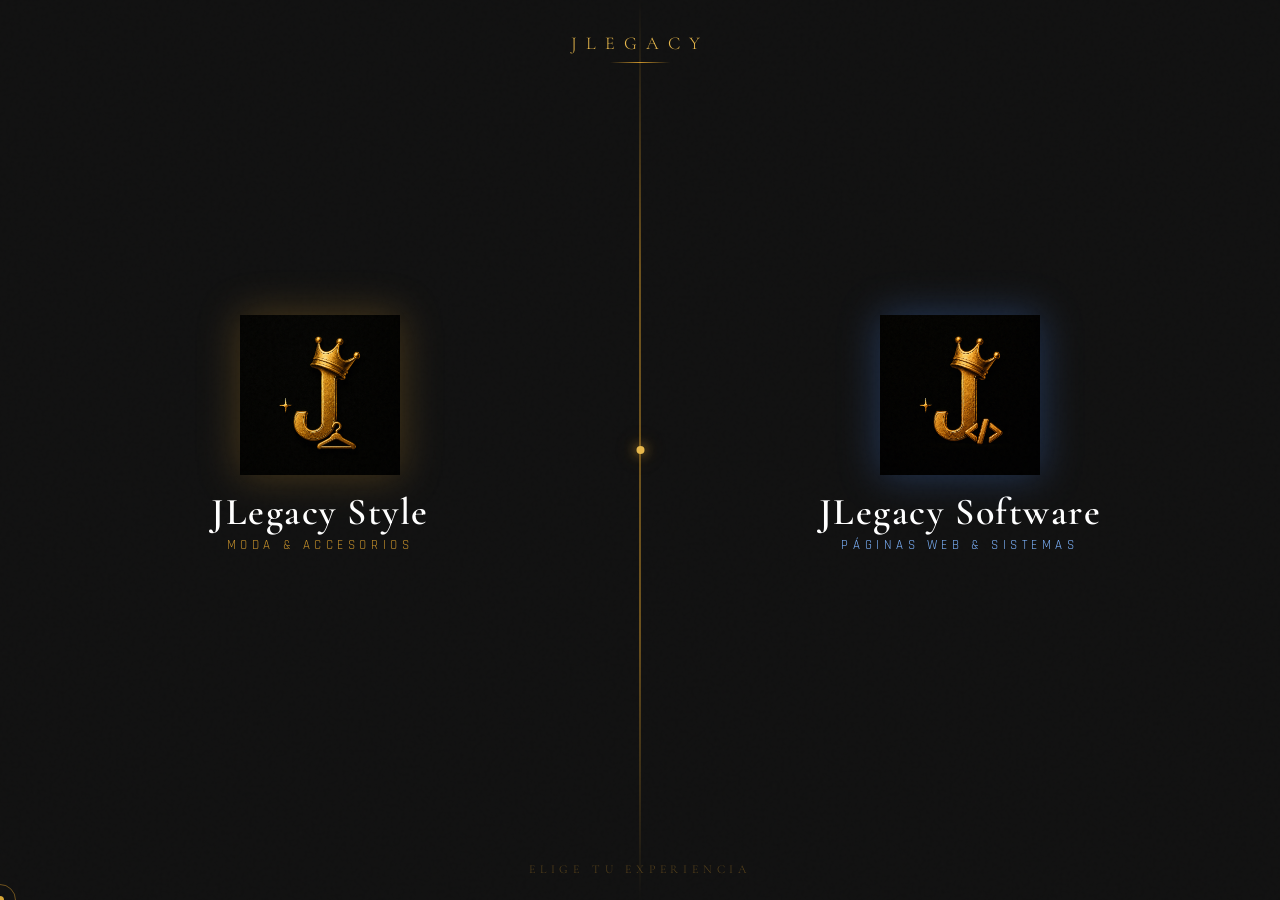
<file: index.html>
<!DOCTYPE html>
<html lang="es">
<head>
  <meta charset="UTF-8">
  <meta name="viewport" content="width=device-width, initial-scale=1.0">
  <title>JLegacy</title>
  <link rel="stylesheet" href="css/index.css">
</head>
<body>
  <div class="scene">
    <div class="corner corner-tl"></div>
    <div class="corner corner-tr"></div>
    <div class="corner corner-bl"></div>
    <div class="corner corner-br"></div>
    <div class="sparkle sp1"></div>
    <div class="sparkle sp2"></div>
    <div class="sparkle sp3"></div>
    <div class="sparkle sp4"></div>
    <div class="sparkle sp5"></div>
    <div class="brand-header">
      <div class="brand-name">JLegacy</div>
      <div class="brand-line"></div>
    </div>
    <div class="selector">
      <a class="store-btn style-btn" href="style.html">
        <div class="glow-layer"></div>
        <div class="btn-content">
          <div class="logo-wrap">
            <div class="logo-ring"></div>
            <img src="assets/logo-style.png" alt="JLegacy Style">
          </div>
          <div class="store-name">
            <div class="store-title">JLegacy Style</div>
            <div class="store-subtitle">Moda &amp; Accesorios</div>
          </div>
          <div class="enter-cta">Entrar</div>
        </div>
      </a>
      <div class="divider"></div>

      <a class="store-btn software-btn" href="dev.html">
        <div class="glow-layer"></div>
        <div class="btn-content">
          <div class="logo-wrap">
            <div class="logo-ring"></div>
            <img src="assets/logo-software.png" alt="JLegacy Software">
          </div>
          <div class="store-name">
            <div class="store-title">JLegacy Software</div>
            <div class="store-subtitle">Páginas Web &amp; Sistemas</div>
          </div>
          <div class="enter-cta">Entrar</div>
        </div>
      </a>

    </div>
    <div class="tagline">Elige tu experiencia</div>
  </div>
  <script src="js/index.js"></script>
</body>
</html>
</file>
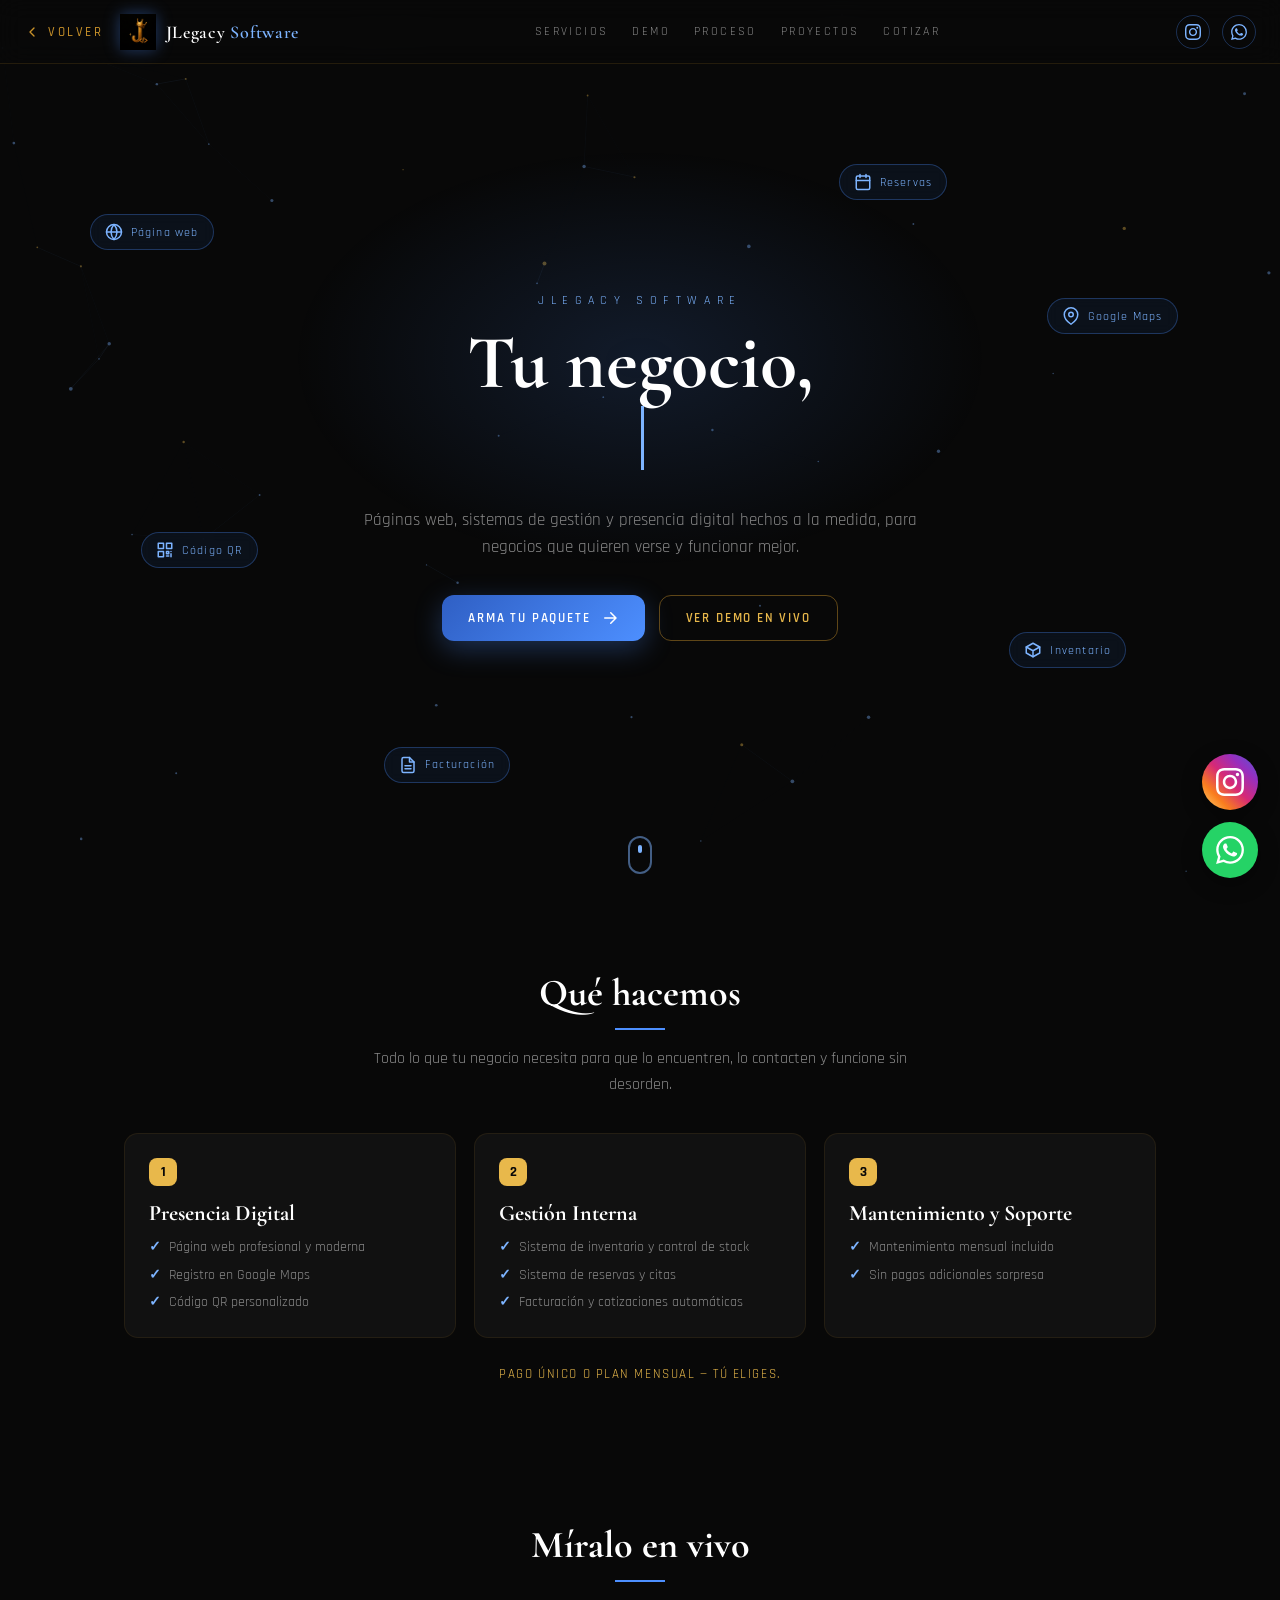
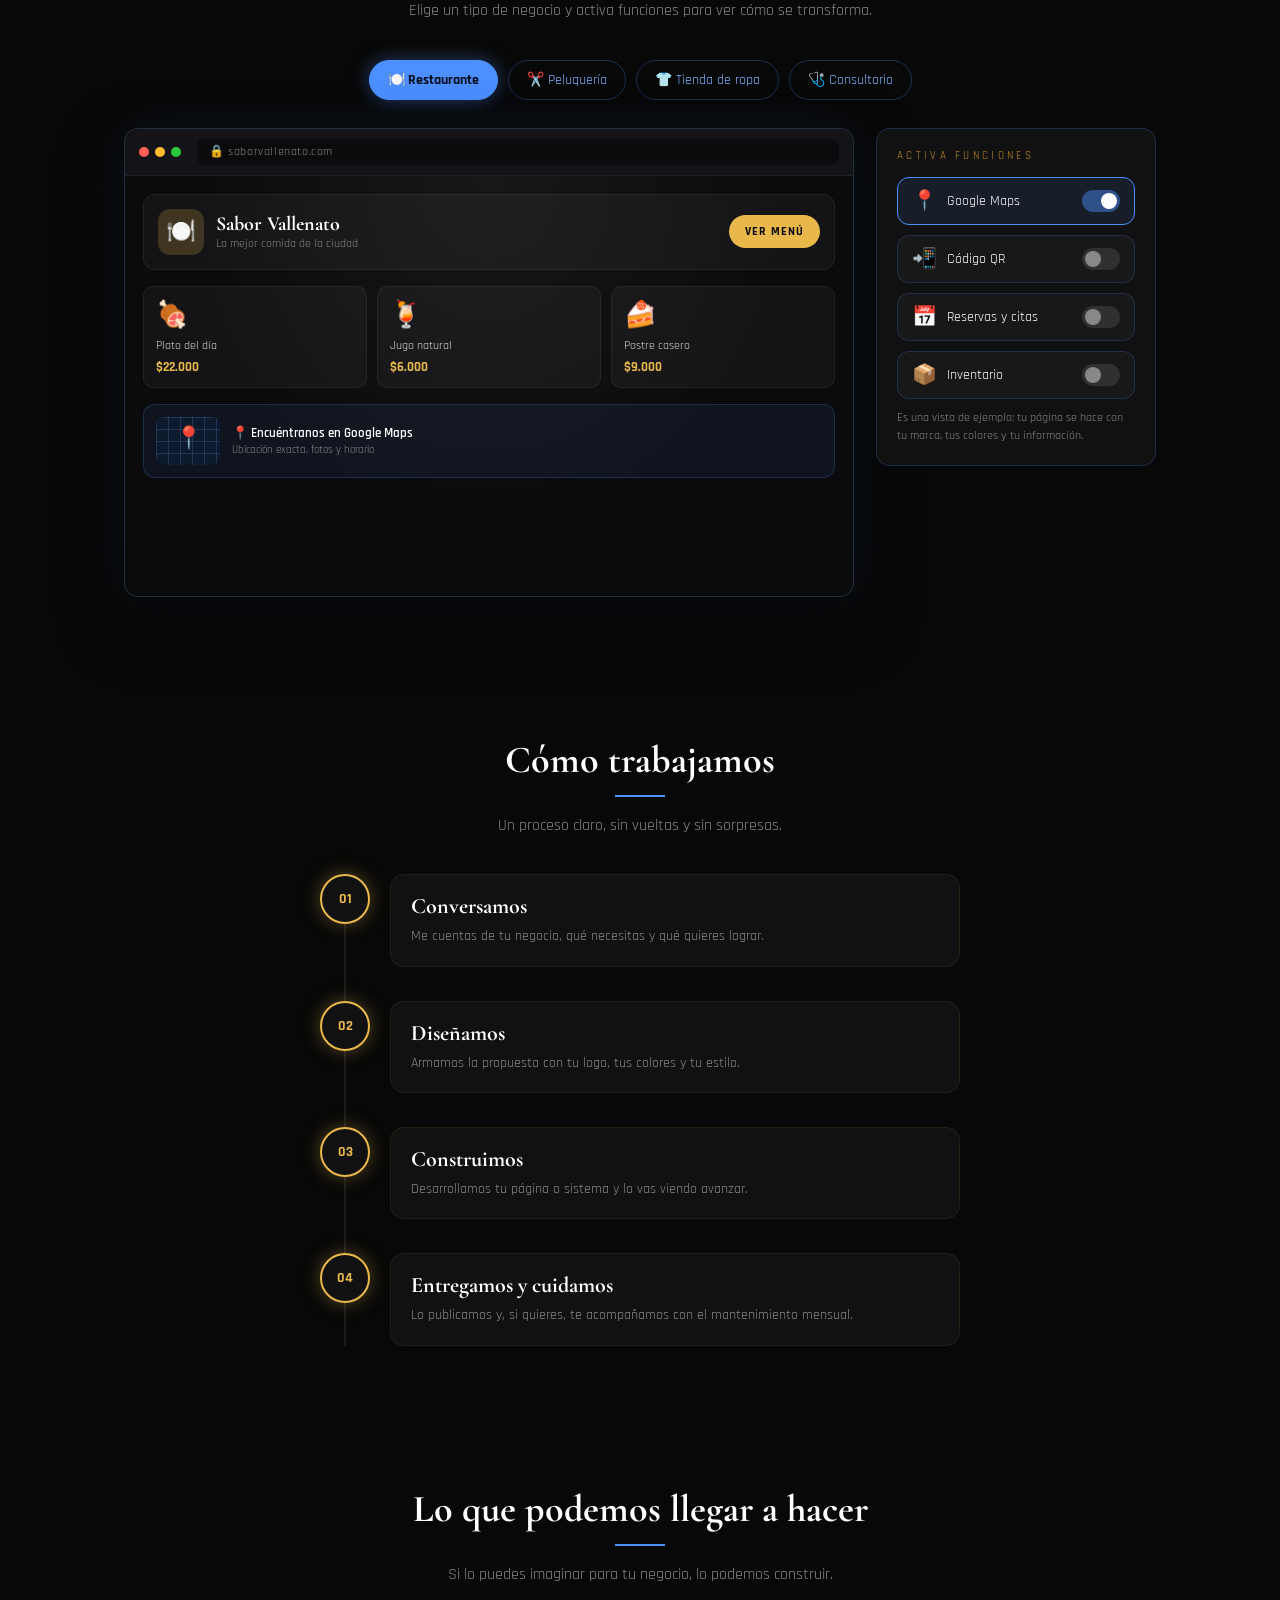
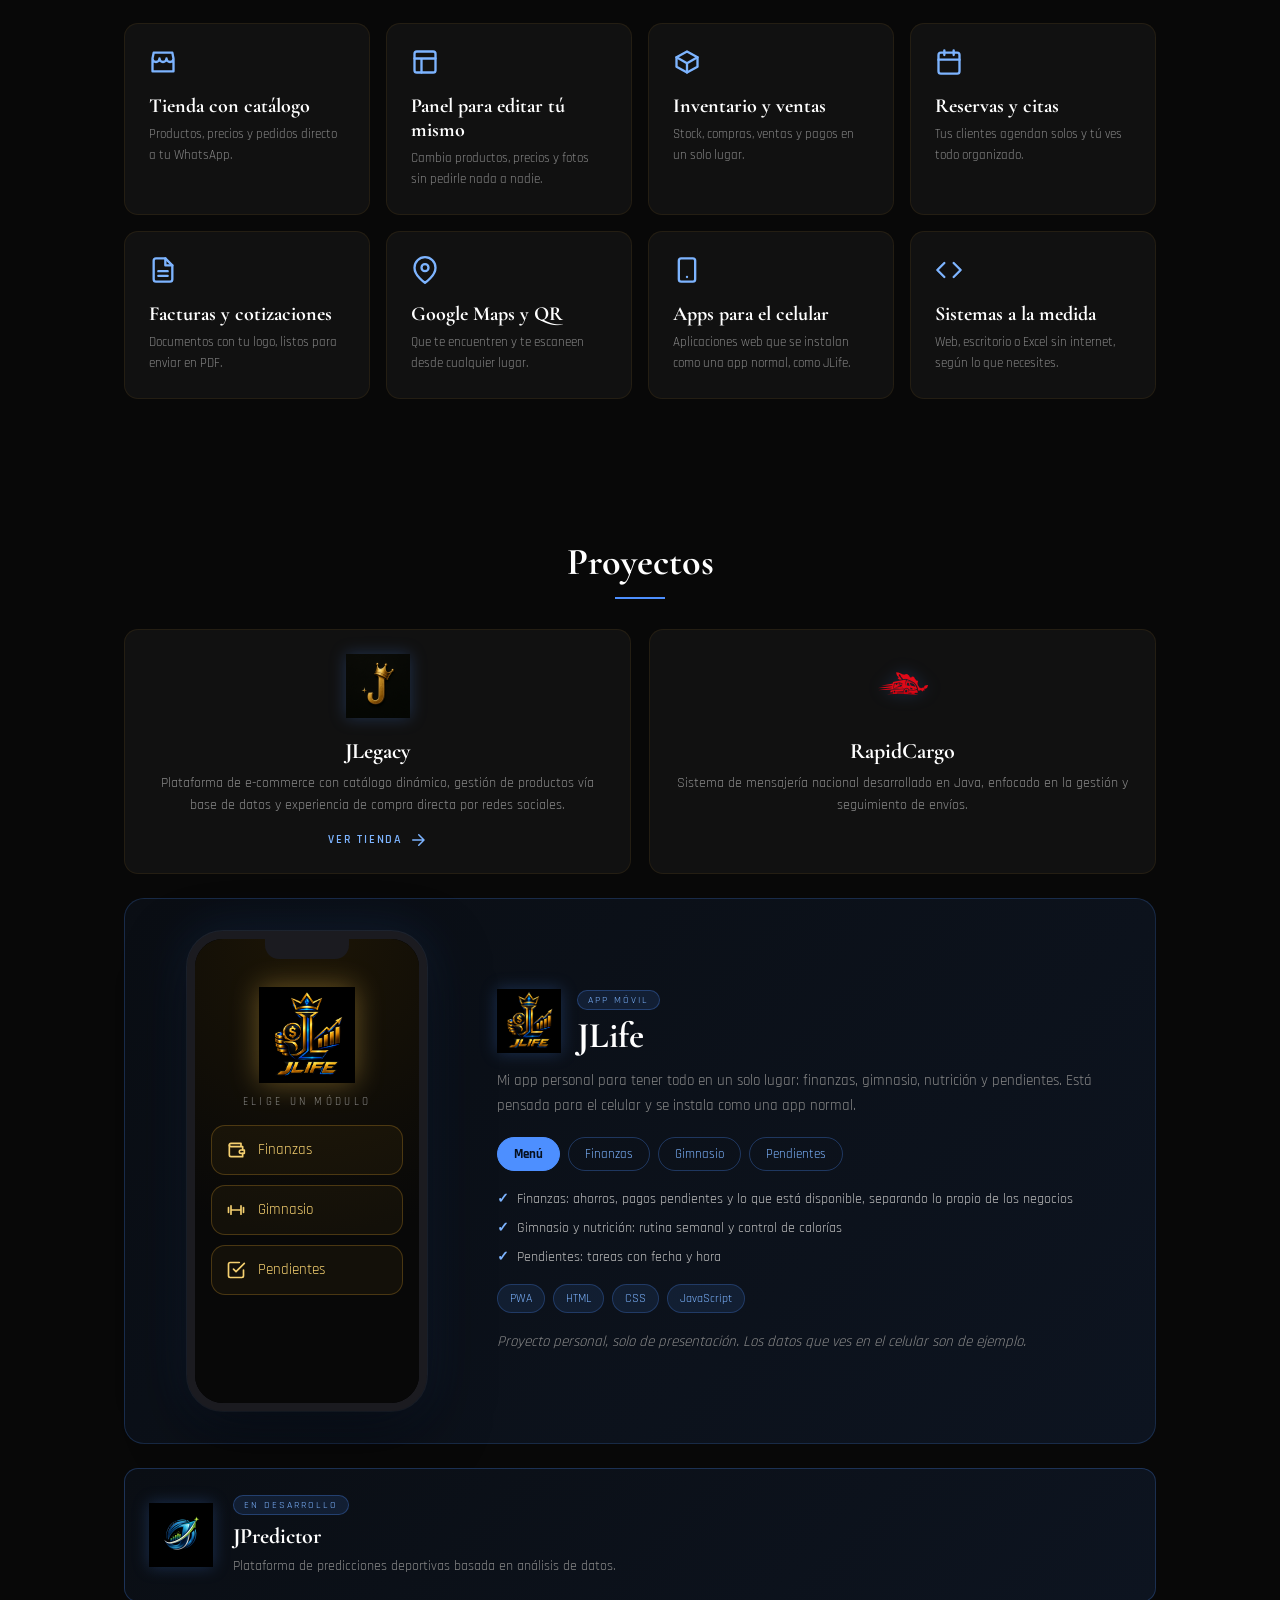
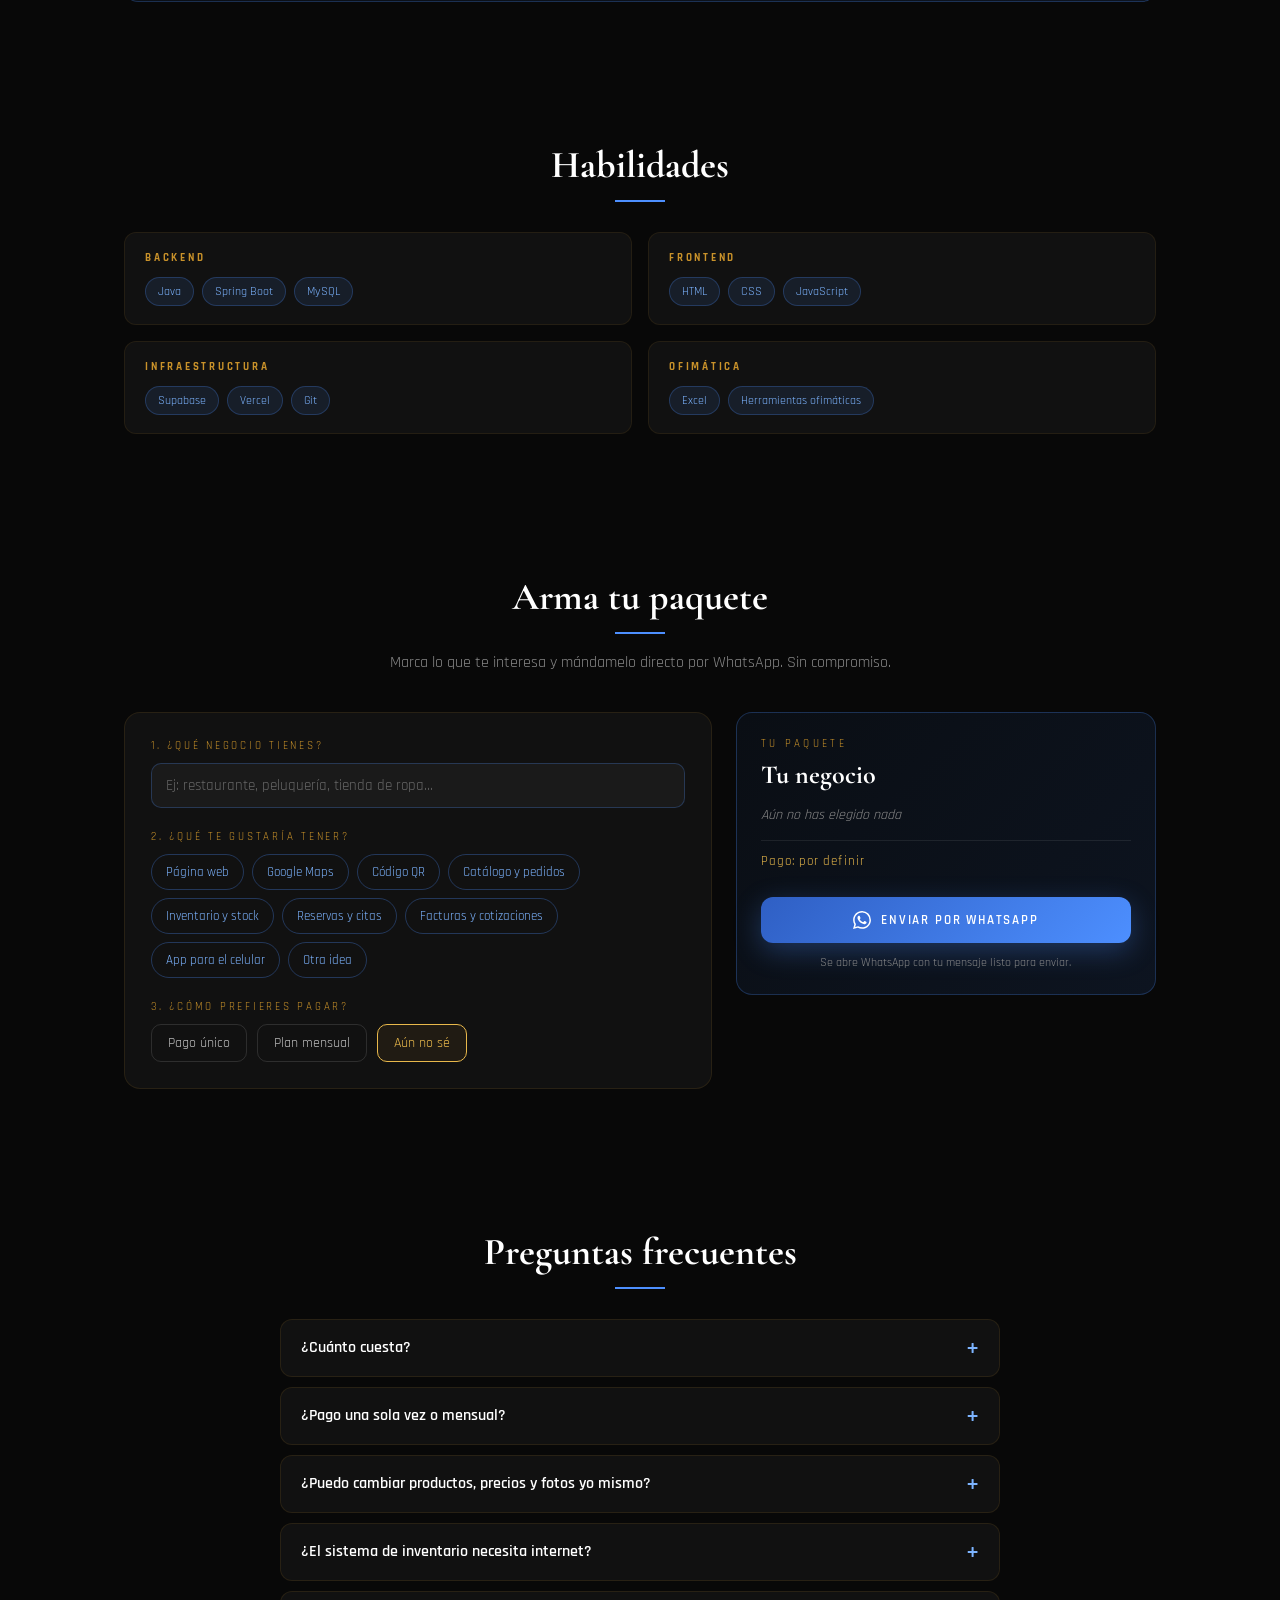
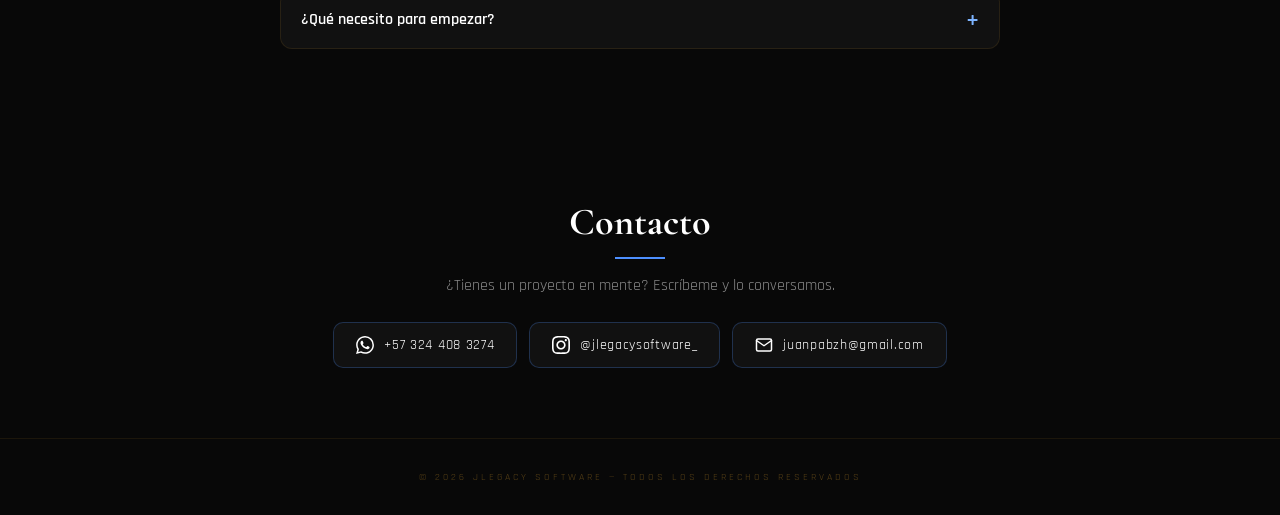
<file: dev.html>
<!DOCTYPE html>
<html lang="es">
<head>
  <meta charset="UTF-8">
  <meta name="viewport" content="width=device-width, initial-scale=1.0">
  <title>JLegacy Software — Páginas web y sistemas para tu negocio</title>
  <meta name="description" content="Páginas web, Google Maps, códigos QR y sistemas de gestión a la medida para negocios. JLegacy Software.">
  <link rel="stylesheet" href="css/dev.css">
</head>
<body>

  <!-- Íconos reutilizables -->
  <svg width="0" height="0" style="position:absolute" aria-hidden="true">
    <defs>
      <symbol id="i-ig" viewBox="0 0 24 24"><path fill="currentColor" d="M12 2.163c3.204 0 3.584.012 4.85.07 3.252.148 4.771 1.691 4.919 4.919.058 1.265.069 1.645.069 4.849 0 3.205-.012 3.584-.069 4.849-.149 3.225-1.664 4.771-4.919 4.919-1.266.058-1.644.07-4.85.07-3.204 0-3.584-.012-4.849-.07-3.26-.149-4.771-1.699-4.919-4.92-.058-1.265-.07-1.644-.07-4.849 0-3.204.013-3.583.07-4.849.149-3.227 1.664-4.771 4.919-4.919 1.266-.057 1.645-.069 4.849-.069zm0-2.163c-3.259 0-3.667.014-4.947.072-4.358.2-6.78 2.618-6.98 6.98-.059 1.281-.073 1.689-.073 4.948 0 3.259.014 3.668.072 4.948.2 4.358 2.618 6.78 6.98 6.98 1.281.058 1.689.072 4.948.072 3.259 0 3.668-.014 4.948-.072 4.354-.2 6.782-2.618 6.979-6.98.059-1.28.073-1.689.073-4.948 0-3.259-.014-3.667-.072-4.947-.196-4.354-2.617-6.78-6.979-6.98-1.281-.059-1.69-.073-4.949-.073zm0 5.838c-3.403 0-6.162 2.759-6.162 6.162s2.759 6.163 6.162 6.163 6.162-2.759 6.162-6.163c0-3.403-2.759-6.162-6.162-6.162zm0 10.162c-2.209 0-4-1.79-4-4 0-2.209 1.791-4 4-4s4 1.791 4 4c0 2.21-1.791 4-4 4zm6.406-11.845c-.796 0-1.441.645-1.441 1.44s.645 1.44 1.441 1.44c.795 0 1.439-.645 1.439-1.44s-.644-1.44-1.439-1.44z"/></symbol>
      <symbol id="i-wa" viewBox="0 0 24 24"><path fill="currentColor" d="M17.472 14.382c-.297-.149-1.758-.867-2.03-.967-.273-.099-.471-.148-.67.15-.197.297-.767.966-.94 1.164-.173.199-.347.223-.644.075-.297-.15-1.255-.463-2.39-1.475-.883-.788-1.48-1.761-1.653-2.059-.173-.297-.018-.458.13-.606.134-.133.298-.347.446-.52.149-.174.198-.298.298-.497.099-.198.05-.371-.025-.52-.075-.149-.669-1.612-.916-2.207-.242-.579-.487-.5-.669-.51-.173-.008-.371-.01-.57-.01-.198 0-.52.074-.792.372-.272.297-1.04 1.016-1.04 2.479 0 1.462 1.065 2.875 1.213 3.074.149.198 2.096 3.2 5.077 4.487.709.306 1.262.489 1.694.625.712.227 1.36.195 1.871.118.571-.085 1.758-.719 2.006-1.413.248-.694.248-1.289.173-1.413-.074-.124-.272-.198-.57-.347m-5.421 7.403h-.004a9.87 9.87 0 01-5.031-1.378l-.361-.214-3.741.982.998-3.648-.235-.374a9.86 9.86 0 01-1.51-5.26c.001-5.45 4.436-9.884 9.888-9.884 2.64 0 5.122 1.03 6.988 2.898a9.825 9.825 0 012.893 6.994c-.003 5.45-4.437 9.884-9.885 9.884m8.413-18.297A11.815 11.815 0 0012.05 0C5.495 0 .16 5.335.157 11.892c0 2.096.547 4.142 1.588 5.945L.057 24l6.305-1.654a11.882 11.882 0 005.683 1.448h.005c6.554 0 11.89-5.335 11.893-11.893a11.821 11.821 0 00-3.48-8.413z"/></symbol>
      <symbol id="i-mail" viewBox="0 0 24 24"><g fill="none" stroke="currentColor" stroke-width="2" stroke-linecap="round" stroke-linejoin="round"><rect x="2" y="4" width="20" height="16" rx="2"/><path d="M22 6l-10 7L2 6"/></g></symbol>
      <symbol id="i-back" viewBox="0 0 24 24"><g fill="none" stroke="currentColor" stroke-width="2" stroke-linecap="round" stroke-linejoin="round"><polyline points="15 18 9 12 15 6"/></g></symbol>
      <symbol id="i-arrow" viewBox="0 0 24 24"><g fill="none" stroke="currentColor" stroke-width="2" stroke-linecap="round" stroke-linejoin="round"><path d="M5 12h14M13 5l7 7-7 7"/></g></symbol>
      <symbol id="i-globe" viewBox="0 0 24 24"><g fill="none" stroke="currentColor" stroke-width="2" stroke-linecap="round" stroke-linejoin="round"><circle cx="12" cy="12" r="10"/><line x1="2" y1="12" x2="22" y2="12"/><path d="M12 2a15.3 15.3 0 014 10 15.3 15.3 0 01-4 10 15.3 15.3 0 01-4-10 15.3 15.3 0 014-10z"/></g></symbol>
      <symbol id="i-pin" viewBox="0 0 24 24"><g fill="none" stroke="currentColor" stroke-width="2" stroke-linecap="round" stroke-linejoin="round"><path d="M21 10c0 7-9 13-9 13s-9-6-9-13a9 9 0 0118 0z"/><circle cx="12" cy="10" r="3"/></g></symbol>
      <symbol id="i-qr" viewBox="0 0 24 24"><g fill="none" stroke="currentColor" stroke-width="2" stroke-linecap="round" stroke-linejoin="round"><rect x="3" y="3" width="7" height="7"/><rect x="14" y="3" width="7" height="7"/><rect x="3" y="14" width="7" height="7"/><path d="M14 14h3v3h-3zM20 14v.01M14 20h3M20 17v4"/></g></symbol>
      <symbol id="i-box" viewBox="0 0 24 24"><g fill="none" stroke="currentColor" stroke-width="2" stroke-linecap="round" stroke-linejoin="round"><path d="M21 8l-9-5-9 5v8l9 5 9-5z"/><path d="M3 8l9 5 9-5M12 13v8"/></g></symbol>
      <symbol id="i-cal" viewBox="0 0 24 24"><g fill="none" stroke="currentColor" stroke-width="2" stroke-linecap="round" stroke-linejoin="round"><rect x="3" y="4" width="18" height="18" rx="2"/><path d="M16 2v4M8 2v4M3 10h18"/></g></symbol>
      <symbol id="i-file" viewBox="0 0 24 24"><g fill="none" stroke="currentColor" stroke-width="2" stroke-linecap="round" stroke-linejoin="round"><path d="M14 2H6a2 2 0 00-2 2v16a2 2 0 002 2h12a2 2 0 002-2V8z"/><path d="M14 2v6h6M8 13h8M8 17h8"/></g></symbol>
      <symbol id="i-shield" viewBox="0 0 24 24"><g fill="none" stroke="currentColor" stroke-width="2" stroke-linecap="round" stroke-linejoin="round"><path d="M12 22s8-4 8-10V5l-8-3-8 3v7c0 6 8 10 8 10z"/><path d="M9 12l2 2 4-4"/></g></symbol>
      <symbol id="i-code" viewBox="0 0 24 24"><g fill="none" stroke="currentColor" stroke-width="2" stroke-linecap="round" stroke-linejoin="round"><path d="M16 18l6-6-6-6M8 6l-6 6 6 6"/></g></symbol>
      <symbol id="i-phone" viewBox="0 0 24 24"><g fill="none" stroke="currentColor" stroke-width="2" stroke-linecap="round" stroke-linejoin="round"><rect x="5" y="2" width="14" height="20" rx="2"/><path d="M12 18h.01"/></g></symbol>
      <symbol id="i-store" viewBox="0 0 24 24"><g fill="none" stroke="currentColor" stroke-width="2" stroke-linecap="round" stroke-linejoin="round"><path d="M3 9l1-5h16l1 5M3 9v11h18V9M3 9a3 3 0 006 0 3 3 0 006 0 3 3 0 006 0"/></g></symbol>
      <symbol id="i-panel" viewBox="0 0 24 24"><g fill="none" stroke="currentColor" stroke-width="2" stroke-linecap="round" stroke-linejoin="round"><rect x="3" y="3" width="18" height="18" rx="2"/><path d="M3 9h18M9 21V9"/></g></symbol>
      <symbol id="i-wallet" viewBox="0 0 24 24"><g fill="none" stroke="currentColor" stroke-width="2" stroke-linecap="round" stroke-linejoin="round"><path d="M20 12V8H6a2 2 0 01-2-2c0-1.1.9-2 2-2h12v4"/><path d="M4 6v12c0 1.1.9 2 2 2h14v-4"/><path d="M18 12a2 2 0 000 4h4v-4z"/></g></symbol>
      <symbol id="i-dumbbell" viewBox="0 0 24 24"><g fill="none" stroke="currentColor" stroke-width="2" stroke-linecap="round" stroke-linejoin="round"><path d="M6 7v10M18 7v10M3 9v6M21 9v6M6 12h12"/></g></symbol>
      <symbol id="i-tasks" viewBox="0 0 24 24"><g fill="none" stroke="currentColor" stroke-width="2" stroke-linecap="round" stroke-linejoin="round"><path d="M9 11l3 3L22 4"/><path d="M21 12v7a2 2 0 01-2 2H5a2 2 0 01-2-2V5a2 2 0 012-2h11"/></g></symbol>
    </defs>
  </svg>

  <div class="scroll-progress" id="scrollProgress"></div>
  <canvas class="bg-canvas" id="bgCanvas"></canvas>

  <!-- NAVBAR -->
  <nav class="navbar">
    <a class="nav-back" href="index.html">
      <svg class="ico"><use href="#i-back"/></svg>
      Volver
    </a>

    <a class="nav-logo" href="#inicio">
      <img src="assets/logo-software.png" alt="JLegacy Software">
      <span class="nav-logo-text">JLegacy <span class="accent">Software</span></span>
    </a>

    <div class="nav-links">
      <a href="#servicios">Servicios</a>
      <a href="#demo">Demo</a>
      <a href="#proceso">Proceso</a>
      <a href="#proyectos">Proyectos</a>
      <a href="#cotizar">Cotizar</a>
    </div>

    <div class="nav-social">
      <a href="https://instagram.com/jlegacysoftware_" target="_blank" rel="noopener" aria-label="Instagram">
        <svg class="ico"><use href="#i-ig"/></svg>
      </a>
      <a href="https://wa.me/573244083274" target="_blank" rel="noopener" aria-label="WhatsApp">
        <svg class="ico"><use href="#i-wa"/></svg>
      </a>
    </div>
  </nav>

  <!-- HERO -->
  <header class="dev-hero" id="inicio">
    <div class="hero-chips" aria-hidden="true">
      <span class="hero-chip chip-1"><svg class="ico"><use href="#i-globe"/></svg> Página web</span>
      <span class="hero-chip chip-2"><svg class="ico"><use href="#i-pin"/></svg> Google Maps</span>
      <span class="hero-chip chip-3"><svg class="ico"><use href="#i-qr"/></svg> Código QR</span>
      <span class="hero-chip chip-4"><svg class="ico"><use href="#i-box"/></svg> Inventario</span>
      <span class="hero-chip chip-5"><svg class="ico"><use href="#i-cal"/></svg> Reservas</span>
      <span class="hero-chip chip-6"><svg class="ico"><use href="#i-file"/></svg> Facturación</span>
    </div>

    <div class="dev-hero-label">JLegacy Software</div>
    <h1 class="dev-hero-title">
      Tu negocio,<br>
      <span class="typed-line"><span id="typedText">en internet.</span><span class="typed-cursor"></span></span>
    </h1>
    <p class="dev-hero-sub">Páginas web, sistemas de gestión y presencia digital hechos a la medida, para negocios que quieren verse y funcionar mejor.</p>

    <div class="hero-actions">
      <a class="btn-primary" href="#cotizar">
        Arma tu paquete
        <svg class="ico"><use href="#i-arrow"/></svg>
      </a>
      <a class="btn-ghost" href="#demo">Ver demo en vivo</a>
    </div>

    <a class="scroll-hint" href="#servicios" aria-label="Bajar"><span></span></a>
  </header>

  <!-- SERVICIOS -->
  <section class="dev-section" id="servicios">
    <h2 class="section-title reveal">Qué hacemos</h2>
    <p class="section-lead reveal">Todo lo que tu negocio necesita para que lo encuentren, lo contacten y funcione sin desorden.</p>

    <div class="services-grid">

      <div class="service-card reveal" data-tilt>
        <span class="service-number">1</span>
        <h3>Presencia Digital</h3>
        <ul class="service-list">
          <li>Página web profesional y moderna</li>
          <li>Registro en Google Maps</li>
          <li>Código QR personalizado</li>
        </ul>
      </div>

      <div class="service-card reveal" data-tilt>
        <span class="service-number">2</span>
        <h3>Gestión Interna</h3>
        <ul class="service-list">
          <li>Sistema de inventario y control de stock</li>
          <li>Sistema de reservas y citas</li>
          <li>Facturación y cotizaciones automáticas</li>
        </ul>
      </div>

      <div class="service-card reveal" data-tilt>
        <span class="service-number">3</span>
        <h3>Mantenimiento y Soporte</h3>
        <ul class="service-list">
          <li>Mantenimiento mensual incluido</li>
          <li>Sin pagos adicionales sorpresa</li>
        </ul>
      </div>

    </div>
    <p class="payment-note reveal">Pago único o plan mensual — tú eliges.</p>
  </section>

  <!-- DEMO EN VIVO (funciona sin JavaScript) -->
  <section class="dev-section" id="demo">
    <h2 class="section-title reveal">Míralo en vivo</h2>
    <p class="section-lead reveal">Elige un tipo de negocio y activa funciones para ver cómo se transforma.</p>

    <div class="demo-wrap reveal">

      <input class="demo-input" type="radio" name="biz" id="biz-restaurante" checked>
      <input class="demo-input" type="radio" name="biz" id="biz-peluqueria">
      <input class="demo-input" type="radio" name="biz" id="biz-ropa">
      <input class="demo-input" type="radio" name="biz" id="biz-consultorio">

      <input class="demo-input" type="checkbox" id="feat-maps">
      <input class="demo-input" type="checkbox" id="feat-qr">
      <input class="demo-input" type="checkbox" id="feat-reservas">
      <input class="demo-input" type="checkbox" id="feat-inventario">

      <div class="biz-chips">
        <label class="biz-chip" for="biz-restaurante">🍽️ Restaurante</label>
        <label class="biz-chip" for="biz-peluqueria">✂️ Peluquería</label>
        <label class="biz-chip" for="biz-ropa">👕 Tienda de ropa</label>
        <label class="biz-chip" for="biz-consultorio">🩺 Consultorio</label>
      </div>

      <div class="demo-stage">

        <div class="browser">
          <div class="browser-bar">
            <span class="browser-dot"></span><span class="browser-dot"></span><span class="browser-dot"></span>
            <div class="browser-url">
              <span class="url-item" data-biz="restaurante">🔒 saborvallenato.com</span>
              <span class="url-item" data-biz="peluqueria">🔒 estilototal.com</span>
              <span class="url-item" data-biz="ropa">🔒 urbanstyle.com</span>
              <span class="url-item" data-biz="consultorio">🔒 saludintegral.com</span>
            </div>
          </div>

          <div class="browser-body">

            <div class="biz-panel" data-biz="restaurante">
              <div class="mock-hero">
                <div class="mock-icon">🍽️</div>
                <div class="mock-hero-text">
                  <div class="mock-name">Sabor Vallenato</div>
                  <div class="mock-tagline">La mejor comida de la ciudad</div>
                </div>
                <span class="mock-cta">Ver menú</span>
              </div>
              <div class="mock-items">
                <div class="mock-item"><i>🍖</i><span>Plato del día</span><b>$22.000</b></div>
                <div class="mock-item"><i>🍹</i><span>Jugo natural</span><b>$6.000</b></div>
                <div class="mock-item"><i>🍰</i><span>Postre casero</span><b>$9.000</b></div>
              </div>
            </div>

            <div class="biz-panel" data-biz="peluqueria">
              <div class="mock-hero">
                <div class="mock-icon">✂️</div>
                <div class="mock-hero-text">
                  <div class="mock-name">Estilo Total</div>
                  <div class="mock-tagline">Cortes y color con cita previa</div>
                </div>
                <span class="mock-cta">Reservar cita</span>
              </div>
              <div class="mock-items">
                <div class="mock-item"><i>💇</i><span>Corte</span><b>$20.000</b></div>
                <div class="mock-item"><i>🎨</i><span>Tintura</span><b>$60.000</b></div>
                <div class="mock-item"><i>🧖</i><span>Tratamiento</span><b>$35.000</b></div>
              </div>
            </div>

            <div class="biz-panel" data-biz="ropa">
              <div class="mock-hero">
                <div class="mock-icon">👕</div>
                <div class="mock-hero-text">
                  <div class="mock-name">Urban Style</div>
                  <div class="mock-tagline">Moda urbana para todos</div>
                </div>
                <span class="mock-cta">Ver catálogo</span>
              </div>
              <div class="mock-items">
                <div class="mock-item"><i>🧢</i><span>Gorra</span><b>$35.000</b></div>
                <div class="mock-item"><i>👕</i><span>Camiseta</span><b>$45.000</b></div>
                <div class="mock-item"><i>👟</i><span>Tenis</span><b>$120.000</b></div>
              </div>
            </div>

            <div class="biz-panel" data-biz="consultorio">
              <div class="mock-hero">
                <div class="mock-icon">🩺</div>
                <div class="mock-hero-text">
                  <div class="mock-name">Salud Integral</div>
                  <div class="mock-tagline">Atención con agenda online</div>
                </div>
                <span class="mock-cta">Agendar cita</span>
              </div>
              <div class="mock-items">
                <div class="mock-item"><i>🩺</i><span>Consulta general</span><b>$50.000</b></div>
                <div class="mock-item"><i>🦷</i><span>Odontología</span><b>$70.000</b></div>
                <div class="mock-item"><i>🧪</i><span>Exámenes</span><b>$40.000</b></div>
              </div>
            </div>

            <div class="mock-blocks">

              <div class="mock-block" data-feature="maps">
                <div class="mock-map">
                  <span class="map-grid"></span>
                  <span class="map-pin">📍</span>
                </div>
                <div class="mock-block-text">
                  <strong>📍 Encuéntranos en Google Maps</strong>
                  <span>Ubicación exacta, fotos y horario</span>
                </div>
              </div>

              <div class="mock-block" data-feature="qr">
                <div class="mock-qr">
                  <svg viewBox="0 0 9 9" aria-hidden="true">
                    <path fill="currentColor" d="M0 0h3v3H0zM6 0h3v3H6zM0 6h3v3H0zM4 0h1v1H4zM4 2h1v1H4zM3 4h2v1H3zM5 5h1v2H5zM7 4h2v1H7zM4 6h1v1H4zM6 8h3v1H6zM3 8h1v1H3z"/>
                    <path class="qr-eye" d="M1 1h1v1H1zM7 1h1v1H7zM1 7h1v1H1z"/>
                  </svg>
                </div>
                <div class="mock-block-text">
                  <strong>📲 Escanea y míranos</strong>
                  <span>Tu código QR con tu logo</span>
                </div>
              </div>

              <div class="mock-block" data-feature="reservas">
                <div class="mock-block-text">
                  <strong>📅 Reserva tu cita</strong>
                  <span>Elige tu día</span>
                </div>
                <div class="mock-days">
                  <input class="day-radio" type="radio" name="dia" id="dia-1"><label class="mock-day" for="dia-1">L</label>
                  <input class="day-radio" type="radio" name="dia" id="dia-2"><label class="mock-day" for="dia-2">M</label>
                  <input class="day-radio" type="radio" name="dia" id="dia-3"><label class="mock-day" for="dia-3">M</label>
                  <input class="day-radio" type="radio" name="dia" id="dia-4"><label class="mock-day" for="dia-4">J</label>
                  <input class="day-radio" type="radio" name="dia" id="dia-5"><label class="mock-day" for="dia-5">V</label>
                  <input class="day-radio" type="radio" name="dia" id="dia-6"><label class="mock-day" for="dia-6">S</label>
                  <input class="day-radio" type="radio" name="dia" id="dia-7"><label class="mock-day" for="dia-7">D</label>
                </div>
              </div>

              <div class="mock-block" data-feature="inventario">
                <div class="mock-block-text">
                  <strong>📦 Panel de inventario</strong>
                  <span>Stock al día, sin cuadernos</span>
                </div>
                <div class="mock-stock">
                  <div class="stock-row"><span>📦 Producto A</span><div class="stock-bar"><i style="--w:82%"></i></div><b>82</b></div>
                  <div class="stock-row"><span>🛍️ Producto B</span><div class="stock-bar"><i style="--w:46%"></i></div><b>46</b></div>
                  <div class="stock-row low"><span>⚠️ Producto C</span><div class="stock-bar"><i style="--w:12%"></i></div><b>12</b></div>
                </div>
              </div>

            </div>
          </div>
        </div>

        <div class="feature-panel">
          <div class="feature-title">Activa funciones</div>

          <label class="feature-toggle" for="feat-maps">
            <span class="feat-emoji">📍</span>
            <span class="feat-name">Google Maps</span>
            <i class="switch"></i>
          </label>
          <label class="feature-toggle" for="feat-qr">
            <span class="feat-emoji">📲</span>
            <span class="feat-name">Código QR</span>
            <i class="switch"></i>
          </label>
          <label class="feature-toggle" for="feat-reservas">
            <span class="feat-emoji">📅</span>
            <span class="feat-name">Reservas y citas</span>
            <i class="switch"></i>
          </label>
          <label class="feature-toggle" for="feat-inventario">
            <span class="feat-emoji">📦</span>
            <span class="feat-name">Inventario</span>
            <i class="switch"></i>
          </label>

          <p class="feature-hint">Es una vista de ejemplo: tu página se hace con tu marca, tus colores y tu información.</p>
        </div>

      </div>
    </div>
  </section>

  <!-- PROCESO -->
  <section class="dev-section" id="proceso">
    <h2 class="section-title reveal">Cómo trabajamos</h2>
    <p class="section-lead reveal">Un proceso claro, sin vueltas y sin sorpresas.</p>

    <div class="timeline" id="timeline">
      <div class="timeline-line"><div class="timeline-fill" id="timelineFill"></div></div>

      <div class="timeline-step reveal">
        <span class="step-dot">01</span>
        <div class="step-card">
          <h3>Conversamos</h3>
          <p>Me cuentas de tu negocio, qué necesitas y qué quieres lograr.</p>
        </div>
      </div>

      <div class="timeline-step reveal">
        <span class="step-dot">02</span>
        <div class="step-card">
          <h3>Diseñamos</h3>
          <p>Armamos la propuesta con tu logo, tus colores y tu estilo.</p>
        </div>
      </div>

      <div class="timeline-step reveal">
        <span class="step-dot">03</span>
        <div class="step-card">
          <h3>Construimos</h3>
          <p>Desarrollamos tu página o sistema y lo vas viendo avanzar.</p>
        </div>
      </div>

      <div class="timeline-step reveal">
        <span class="step-dot">04</span>
        <div class="step-card">
          <h3>Entregamos y cuidamos</h3>
          <p>Lo publicamos y, si quieres, te acompañamos con el mantenimiento mensual.</p>
        </div>
      </div>
    </div>
  </section>

  <!-- LO QUE PODEMOS LLEGAR A HACER -->
  <section class="dev-section" id="capacidades">
    <h2 class="section-title reveal">Lo que podemos llegar a hacer</h2>
    <p class="section-lead reveal">Si lo puedes imaginar para tu negocio, lo podemos construir.</p>

    <div class="cap-grid">
      <div class="cap-card reveal" data-spot>
        <svg class="ico"><use href="#i-store"/></svg>
        <h3>Tienda con catálogo</h3>
        <p>Productos, precios y pedidos directo a tu WhatsApp.</p>
      </div>
      <div class="cap-card reveal" data-spot>
        <svg class="ico"><use href="#i-panel"/></svg>
        <h3>Panel para editar tú mismo</h3>
        <p>Cambia productos, precios y fotos sin pedirle nada a nadie.</p>
      </div>
      <div class="cap-card reveal" data-spot>
        <svg class="ico"><use href="#i-box"/></svg>
        <h3>Inventario y ventas</h3>
        <p>Stock, compras, ventas y pagos en un solo lugar.</p>
      </div>
      <div class="cap-card reveal" data-spot>
        <svg class="ico"><use href="#i-cal"/></svg>
        <h3>Reservas y citas</h3>
        <p>Tus clientes agendan solos y tú ves todo organizado.</p>
      </div>
      <div class="cap-card reveal" data-spot>
        <svg class="ico"><use href="#i-file"/></svg>
        <h3>Facturas y cotizaciones</h3>
        <p>Documentos con tu logo, listos para enviar en PDF.</p>
      </div>
      <div class="cap-card reveal" data-spot>
        <svg class="ico"><use href="#i-pin"/></svg>
        <h3>Google Maps y QR</h3>
        <p>Que te encuentren y te escaneen desde cualquier lugar.</p>
      </div>
      <div class="cap-card reveal" data-spot>
        <svg class="ico"><use href="#i-phone"/></svg>
        <h3>Apps para el celular</h3>
        <p>Aplicaciones web que se instalan como una app normal, como JLife.</p>
      </div>
      <div class="cap-card reveal" data-spot>
        <svg class="ico"><use href="#i-code"/></svg>
        <h3>Sistemas a la medida</h3>
        <p>Web, escritorio o Excel sin internet, según lo que necesites.</p>
      </div>
    </div>
  </section>

  <!-- PROYECTOS -->
  <section class="dev-section" id="proyectos">
    <h2 class="section-title reveal">Proyectos</h2>
    <div class="projects-grid">

      <div class="project-card reveal" data-tilt>
        <img src="assets/logo-general.png" alt="JLegacy" class="project-logo">
        <h3>JLegacy</h3>
        <p>Plataforma de e-commerce con catálogo dinámico, gestión de productos vía base de datos y experiencia de compra directa por redes sociales.</p>
        <a class="project-link" href="style.html">
          Ver tienda
          <svg class="ico"><use href="#i-arrow"/></svg>
        </a>
      </div>

      <div class="project-card reveal" data-tilt>
        <img src="assets/logo-rapidcargo.png" alt="RapidCargo" class="project-logo">
        <h3>RapidCargo</h3>
        <p>Sistema de mensajería nacional desarrollado en Java, enfocado en la gestión y seguimiento de envíos.</p>
      </div>

    </div>

    <!-- JLIFE: app de celular -->
    <div class="app-feature reveal" id="jlife">

      <div class="phone" id="appPhone">
        <div class="phone-notch"></div>
        <div class="phone-screen">

          <div class="app-screen active" data-screen="menu">
            <img class="app-logo" src="assets/logo-jlife.png" alt="JLife">
            <div class="app-welcome">Elige un módulo</div>
            <div class="app-menu">
              <button class="app-tile" data-app="finanzas" type="button">
                <svg class="ico"><use href="#i-wallet"/></svg>
                <span>Finanzas</span>
              </button>
              <button class="app-tile" data-app="gimnasio" type="button">
                <svg class="ico"><use href="#i-dumbbell"/></svg>
                <span>Gimnasio</span>
              </button>
              <button class="app-tile" data-app="pendientes" type="button">
                <svg class="ico"><use href="#i-tasks"/></svg>
                <span>Pendientes</span>
              </button>
            </div>
          </div>

          <div class="app-screen" data-screen="finanzas">
            <div class="app-head">Finanzas <span class="app-sample">Ejemplo</span></div>
            <div class="app-balance">
              <small>Disponible</small>
              <strong>$1.250.000</strong>
            </div>
            <div class="app-row"><span>Ahorros</span><b>$300.000</b></div>
            <div class="app-row"><span>Por cobrar</span><b class="pos">+$180.000</b></div>
            <div class="app-row"><span>Por pagar</span><b class="neg">−$90.000</b></div>
            <div class="app-pills"><span>Propio</span><span>Negocio</span></div>
          </div>

          <div class="app-screen" data-screen="gimnasio">
            <div class="app-head">Gimnasio <span class="app-sample">Ejemplo</span></div>
            <div class="app-week">
              <div><b>Lun</b><span>Pecho</span></div>
              <div><b>Mar</b><span>Espalda</span></div>
              <div><b>Mié</b><span>Piernas</span></div>
              <div><b>Jue</b><span>Hombros</span></div>
              <div><b>Vie</b><span>Brazos</span></div>
              <div><b>Sáb</b><span>Cardio</span></div>
              <div><b>Dom</b><span>Descanso</span></div>
            </div>
            <div class="app-row"><span>Calorías hoy</span><b>2.100 / 2.400</b></div>
            <div class="app-row"><span>Balance</span><b class="pos">Déficit</b></div>
          </div>

          <div class="app-screen" data-screen="pendientes">
            <div class="app-head">Pendientes <span class="app-sample">Ejemplo</span></div>
            <ul class="app-tasks">
              <li class="done"><i></i>Cobrar pedido <small>9:00 am</small></li>
              <li><i></i>Publicar producto <small>2:00 pm</small></li>
              <li><i></i>Revisar inventario <small>Hoy</small></li>
              <li><i></i>Responder mensajes <small>6:00 pm</small></li>
            </ul>
          </div>

        </div>
      </div>

      <div class="app-info">
        <div class="app-info-head">
          <img class="project-logo" src="assets/logo-jlife.png" alt="JLife">
          <div>
            <span class="upcoming-badge">App móvil</span>
            <h3>JLife</h3>
          </div>
        </div>

        <p>Mi app personal para tener todo en un solo lugar: finanzas, gimnasio, nutrición y pendientes. Está pensada para el celular y se instala como una app normal.</p>

        <div class="app-tabs" id="appTabs">
          <button class="app-tab active" data-app="menu" type="button">Menú</button>
          <button class="app-tab" data-app="finanzas" type="button">Finanzas</button>
          <button class="app-tab" data-app="gimnasio" type="button">Gimnasio</button>
          <button class="app-tab" data-app="pendientes" type="button">Pendientes</button>
        </div>

        <ul class="app-points">
          <li>Finanzas: ahorros, pagos pendientes y lo que está disponible, separando lo propio de los negocios</li>
          <li>Gimnasio y nutrición: rutina semanal y control de calorías</li>
          <li>Pendientes: tareas con fecha y hora</li>
        </ul>

        <div class="skill-tags">
          <span class="tag">PWA</span>
          <span class="tag">HTML</span>
          <span class="tag">CSS</span>
          <span class="tag">JavaScript</span>
        </div>

        <p class="app-note">Proyecto personal, solo de presentación. Los datos que ves en el celular son de ejemplo.</p>
      </div>

    </div>

    <div class="upcoming-card reveal">
      <img src="assets/logo-jpredictor.png" alt="JPredictor" class="project-logo">
      <div>
        <span class="upcoming-badge">En desarrollo</span>
        <h3>JPredictor</h3>
        <p>Plataforma de predicciones deportivas basada en análisis de datos.</p>
      </div>
    </div>
  </section>

  <!-- HABILIDADES -->
  <section class="dev-section" id="skills">
    <h2 class="section-title reveal">Habilidades</h2>
    <div class="skills-grid">

      <div class="skill-group reveal">
        <h3>Backend</h3>
        <div class="skill-tags">
          <span class="tag">Java</span>
          <span class="tag">Spring Boot</span>
          <span class="tag">MySQL</span>
        </div>
      </div>

      <div class="skill-group reveal">
        <h3>Frontend</h3>
        <div class="skill-tags">
          <span class="tag">HTML</span>
          <span class="tag">CSS</span>
          <span class="tag">JavaScript</span>
        </div>
      </div>

      <div class="skill-group reveal">
        <h3>Infraestructura</h3>
        <div class="skill-tags">
          <span class="tag">Supabase</span>
          <span class="tag">Vercel</span>
          <span class="tag">Git</span>
        </div>
      </div>

      <div class="skill-group reveal">
        <h3>Ofimática</h3>
        <div class="skill-tags">
          <span class="tag">Excel</span>
          <span class="tag">Herramientas ofimáticas</span>
        </div>
      </div>

    </div>
  </section>

  <!-- ARMA TU PAQUETE -->
  <section class="dev-section" id="cotizar">
    <h2 class="section-title reveal">Arma tu paquete</h2>
    <p class="section-lead reveal">Marca lo que te interesa y mándamelo directo por WhatsApp. Sin compromiso.</p>

    <div class="builder reveal">

      <div class="builder-form">
        <label class="form-label" for="bizType">1. ¿Qué negocio tienes?</label>
        <input class="builder-input" id="bizType" type="text" maxlength="60" placeholder="Ej: restaurante, peluquería, tienda de ropa...">

        <div class="form-label">2. ¿Qué te gustaría tener?</div>
        <div class="service-chips" id="serviceChips">
          <button class="service-chip" data-service="Página web" type="button">Página web</button>
          <button class="service-chip" data-service="Registro en Google Maps" type="button">Google Maps</button>
          <button class="service-chip" data-service="Código QR personalizado" type="button">Código QR</button>
          <button class="service-chip" data-service="Catálogo con pedidos por WhatsApp" type="button">Catálogo y pedidos</button>
          <button class="service-chip" data-service="Sistema de inventario" type="button">Inventario y stock</button>
          <button class="service-chip" data-service="Reservas y citas" type="button">Reservas y citas</button>
          <button class="service-chip" data-service="Facturas y cotizaciones" type="button">Facturas y cotizaciones</button>
          <button class="service-chip" data-service="App para el celular" type="button">App para el celular</button>
          <button class="service-chip" data-service="Otra idea" type="button">Otra idea</button>
        </div>

        <div class="form-label">3. ¿Cómo prefieres pagar?</div>
        <div class="pay-options">
          <label class="pay-option"><input type="radio" name="pago" value="Pago único"><span>Pago único</span></label>
          <label class="pay-option"><input type="radio" name="pago" value="Plan mensual"><span>Plan mensual</span></label>
          <label class="pay-option"><input type="radio" name="pago" value="Aún no sé" checked><span>Aún no sé</span></label>
        </div>
      </div>

      <aside class="builder-summary">
        <div class="summary-title">Tu paquete</div>
        <div class="summary-biz" id="summaryBiz">Tu negocio</div>
        <ul class="summary-list" id="summaryList">
          <li class="summary-empty">Aún no has elegido nada</li>
        </ul>
        <div class="summary-pay" id="summaryPay">Pago: por definir</div>
        <a class="btn-primary btn-block" id="sendWA" href="https://wa.me/573244083274" target="_blank" rel="noopener">
          <svg class="ico"><use href="#i-wa"/></svg>
          Enviar por WhatsApp
        </a>
        <p class="summary-note">Se abre WhatsApp con tu mensaje listo para enviar.</p>
      </aside>

    </div>
  </section>

  <!-- PREGUNTAS FRECUENTES -->
  <section class="dev-section" id="faq">
    <h2 class="section-title reveal">Preguntas frecuentes</h2>

    <div class="faq-list">
      <details class="faq-item reveal">
        <summary>¿Cuánto cuesta?</summary>
        <p>Depende de lo que necesites. Cuéntame tu idea y te paso una cotización clara, sin sorpresas ni cobros ocultos.</p>
      </details>
      <details class="faq-item reveal">
        <summary>¿Pago una sola vez o mensual?</summary>
        <p>Tú eliges: pago único, o un plan mensual con el mantenimiento incluido.</p>
      </details>
      <details class="faq-item reveal">
        <summary>¿Puedo cambiar productos, precios y fotos yo mismo?</summary>
        <p>Sí. Podemos dejarte un panel sencillo para que lo edites tú, o encargarnos nosotros dentro del plan mensual.</p>
      </details>
      <details class="faq-item reveal">
        <summary>¿El sistema de inventario necesita internet?</summary>
        <p>Como tú prefieras: versión web (la usas desde cualquier dispositivo con internet) o versión de escritorio o Excel que funciona sin internet.</p>
      </details>
      <details class="faq-item reveal">
        <summary>¿Qué necesito para empezar?</summary>
        <p>Contarme sobre tu negocio, tu logo y colores (si ya los tienes) y los textos o fotos que quieras mostrar. Yo me encargo del resto.</p>
      </details>
    </div>
  </section>

  <!-- CONTACTO -->
  <section class="dev-section" id="contacto">
    <h2 class="section-title reveal">Contacto</h2>
    <p class="contact-text reveal">¿Tienes un proyecto en mente? Escríbeme y lo conversamos.</p>
    <div class="contact-links reveal">
      <a href="https://wa.me/573244083274" target="_blank" rel="noopener" class="contact-btn">
        <svg class="ico"><use href="#i-wa"/></svg>
        +57 324 408 3274
      </a>
      <a href="https://ig.me/m/jlegacysoftware_" target="_blank" rel="noopener" class="contact-btn">
        <svg class="ico"><use href="#i-ig"/></svg>
        @jlegacysoftware_
      </a>
      <a href="mailto:juanpabzh@gmail.com" class="contact-btn">
        <svg class="ico"><use href="#i-mail"/></svg>
        juanpabzh@gmail.com
      </a>
    </div>
  </section>

  <footer class="dev-footer">
    <div class="footer-text">© 2026 JLegacy Software — Todos los derechos reservados</div>
  </footer>

  <!-- Botones flotantes: Instagram arriba, WhatsApp abajo -->
  <div class="float-stack">
    <a class="float-btn float-ig" href="https://instagram.com/jlegacysoftware_" target="_blank" rel="noopener" aria-label="Instagram">
      <svg class="ico"><use href="#i-ig"/></svg>
    </a>
    <a class="float-btn float-wa" href="https://wa.me/573244083274?text=Hola%2C%20vi%20JLegacy%20Software%20y%20quiero%20m%C3%A1s%20informaci%C3%B3n" target="_blank" rel="noopener" aria-label="WhatsApp">
      <svg class="ico"><use href="#i-wa"/></svg>
    </a>
  </div>

  <script src="js/dev.js"></script>
</body>
</html>
</file>
<file: css/index.css>
@import url('https://fonts.googleapis.com/css2?family=Cormorant+Garamond:wght@300;400;600;700&family=Rajdhani:wght@300;400;500;600;700&display=swap');

*, *::before, *::after { box-sizing: border-box; margin: 0; padding: 0; }

:root {
  --black:       #080808;
  --black2:      #111111;
  --gold-dark:   #8B6010;
  --gold:        #C9922A;
  --gold-mid:    #E8B84B;
  --gold-light:  #F5D070;
  --gold-shine:  #FFE566;
  --white:       #FFFFFF;
}

html, body {
  height: 100%;
  background: var(--black);
  color: var(--white);
  font-family: 'Rajdhani', sans-serif;
  overflow: hidden;
}

body::before {
  content: '';
  position: fixed;
  inset: 0;
  background-image: url("data:image/svg+xml,%3Csvg viewBox='0 0 256 256' xmlns='http://www.w3.org/2000/svg'%3E%3Cfilter id='noise'%3E%3CfeTurbulence type='fractalNoise' baseFrequency='0.9' numOctaves='4' stitchTiles='stitch'/%3E%3C/filter%3E%3Crect width='100%25' height='100%25' filter='url(%23noise)' opacity='0.04'/%3E%3C/svg%3E");
  pointer-events: none;
  z-index: 100;
  opacity: 0.4;
}

.scene {
  position: relative;
  width: 100vw;
  height: 100dvh;
  display: flex;
  flex-direction: column;
  align-items: center;
  justify-content: center;
  overflow: hidden;
}

.scene::after {
  content: '';
  position: absolute;
  top: 50%;
  left: 50%;
  transform: translate(-50%, -50%);
  width: 600px;
  height: 600px;
  background: radial-gradient(ellipse, rgba(201,146,42,0.08) 0%, transparent 70%);
  pointer-events: none;
  animation: pulse-ambient 4s ease-in-out infinite;
}

.brand-header {
  position: absolute;
  top: 32px;
  left: 50%;
  transform: translateX(-50%);
  text-align: center;
  z-index: 10;
  opacity: 0;
  animation: fadeDown 0.9s ease forwards 0.2s;
}

.brand-name {
  font-family: 'Cormorant Garamond', serif;
  font-size: clamp(13px, 3vw, 18px);
  font-weight: 300;
  letter-spacing: 0.5em;
  color: var(--gold-mid);
  text-transform: uppercase;
}

.brand-line {
  width: 60px;
  height: 1px;
  background: linear-gradient(90deg, transparent, var(--gold), transparent);
  margin: 8px auto 0;
}

.selector {
  display: flex;
  width: 100%;
  height: 100dvh;
  position: relative;
  z-index: 5;
}

.store-btn {
  flex: 1;
  position: relative;
  display: flex;
  flex-direction: column;
  align-items: center;
  justify-content: center;
  gap: 20px;
  cursor: pointer;
  overflow: hidden;
  border: none;
  background: transparent;
  padding: 0;
  transition: flex 0.6s cubic-bezier(0.4, 0, 0.2, 1);
  text-decoration: none;
  color: inherit;
}

.store-btn::before {
  content: '';
  position: absolute;
  inset: 0;
  background: var(--black2);
  transition: opacity 0.4s ease;
  opacity: 1;
}

.store-btn:hover { flex: 1.3; }
.store-btn:hover::before { opacity: 0; }

.store-btn .glow-layer {
  position: absolute;
  inset: 0;
  opacity: 0;
  transition: opacity 0.5s ease;
}

.style-btn .glow-layer {
  background: radial-gradient(ellipse at 30% 50%, rgba(201,146,42,0.18) 0%, transparent 65%);
}

.software-btn .glow-layer {
  background: radial-gradient(ellipse at 70% 50%, rgba(77,143,255,0.18) 0%, transparent 65%);
}

.store-btn:hover .glow-layer { opacity: 1; }

.divider {
  position: absolute;
  left: 50%;
  top: 0;
  bottom: 0;
  width: 1px;
  background: linear-gradient(180deg, transparent 0%, var(--gold) 30%, var(--gold) 70%, transparent 100%);
  z-index: 20;
  transform: translateX(-50%);
  opacity: 0;
  animation: fadeIn 1s ease forwards 0.8s;
}

.divider::after {
  content: '';
  position: absolute;
  top: 50%;
  left: 50%;
  transform: translate(-50%, -50%);
  width: 8px;
  height: 8px;
  background: var(--gold-mid);
  border-radius: 50%;
  box-shadow: 0 0 12px var(--gold), 0 0 24px rgba(201,146,42,0.4);
  animation: pulse-dot 2s ease-in-out infinite;
}

.btn-content {
  position: relative;
  z-index: 10;
  display: flex;
  flex-direction: column;
  align-items: center;
  gap: 18px;
  opacity: 0;
  animation: fadeUp 0.9s ease forwards;
}

.style-btn .btn-content { animation-delay: 0.5s; }
.software-btn .btn-content { animation-delay: 0.7s; }

.logo-wrap {
  width: clamp(100px, 20vw, 160px);
  height: clamp(100px, 20vw, 160px);
  position: relative;
  transition: transform 0.4s cubic-bezier(0.34, 1.56, 0.64, 1);
  filter: drop-shadow(0 0 20px rgba(201,146,42,0.3));
}

.software-btn .logo-wrap { filter: drop-shadow(0 0 20px rgba(77,143,255,0.3)); }

.store-btn:hover .logo-wrap {
  transform: scale(1.08) translateY(-4px);
  filter: drop-shadow(0 0 32px rgba(232,184,75,0.6)) drop-shadow(0 8px 24px rgba(0,0,0,0.6));
}

.software-btn:hover .logo-wrap {
  filter: drop-shadow(0 0 32px rgba(77,143,255,0.6)) drop-shadow(0 8px 24px rgba(0,0,0,0.6));
}

.logo-wrap img { width: 100%; height: 100%; object-fit: contain; }

.logo-ring {
  position: absolute;
  inset: -12px;
  border-radius: 50%;
  border: 1px solid rgba(201,146,42,0.5);
  opacity: 0;
  transition: opacity 0.4s ease;
}

.software-btn .logo-ring { border-color: rgba(77,143,255,0.5); }

.store-btn:hover .logo-ring {
  opacity: 1;
  animation: spin-ring 3s linear infinite;
}

.store-title {
  font-family: 'Cormorant Garamond', serif;
  font-size: clamp(22px, 4.5vw, 38px);
  font-weight: 600;
  color: var(--white);
  letter-spacing: 0.04em;
  line-height: 1;
  text-align: center;
  transition: color 0.3s ease;
}

.style-btn:hover .store-title { color: var(--gold-light); }
.software-btn:hover .store-title { color: #7db4ff; }

.store-subtitle {
  font-family: 'Rajdhani', sans-serif;
  font-size: clamp(10px, 1.8vw, 13px);
  font-weight: 400;
  letter-spacing: 0.35em;
  color: var(--gold);
  text-transform: uppercase;
  margin-top: 6px;
  text-align: center;
  transition: letter-spacing 0.4s ease;
}

.software-btn .store-subtitle { color: #7db4ff; }

.store-btn:hover .store-subtitle { letter-spacing: 0.5em; }

.enter-cta {
  display: flex;
  align-items: center;
  gap: 8px;
  font-size: clamp(10px, 1.6vw, 12px);
  letter-spacing: 0.3em;
  color: var(--gold-dark);
  text-transform: uppercase;
  font-weight: 500;
  opacity: 0;
  transform: translateY(6px);
  transition: opacity 0.3s ease, transform 0.3s ease, color 0.3s ease;
}

.store-btn:hover .enter-cta {
  opacity: 1;
  transform: translateY(0);
  color: var(--gold-mid);
}

.software-btn:hover .enter-cta { color: #7db4ff; }

.enter-cta::before,
.enter-cta::after {
  content: '';
  display: block;
  width: 20px;
  height: 1px;
  background: currentColor;
}

.corner {
  position: absolute;
  width: 20px;
  height: 20px;
  opacity: 0;
  animation: fadeIn 1s ease forwards 1s;
}

.corner-tl { top: 20px; left: 20px;  border-top: 1px solid var(--gold); border-left: 1px solid var(--gold); }
.corner-tr { top: 20px; right: 20px; border-top: 1px solid var(--gold); border-right: 1px solid var(--gold); }
.corner-bl { bottom: 20px; left: 20px;  border-bottom: 1px solid var(--gold); border-left: 1px solid var(--gold); }
.corner-br { bottom: 20px; right: 20px; border-bottom: 1px solid var(--gold); border-right: 1px solid var(--gold); }

.sparkle { position: absolute; width: 4px; height: 4px; pointer-events: none; }

.sparkle::before, .sparkle::after {
  content: '';
  position: absolute;
  background: var(--gold-light);
  border-radius: 2px;
}

.sparkle::before { width: 100%; height: 1px; top: 50%; left: 0; transform: translateY(-50%); }
.sparkle::after  { height: 100%; width: 1px; left: 50%; top: 0; transform: translateX(-50%); }

.sp1 { top: 22%; left: 18%; animation: twinkle 2.4s ease-in-out infinite 0.3s; }
.sp2 { top: 65%; left: 38%; animation: twinkle 3s ease-in-out infinite 1.1s; }
.sp3 { top: 30%; right: 22%; animation: twinkle 2.7s ease-in-out infinite 0.7s; }
.sp4 { top: 70%; right: 15%; animation: twinkle 2.1s ease-in-out infinite 1.8s; }
.sp5 { top: 45%; left: 8%;  animation: twinkle 3.3s ease-in-out infinite 0.1s; }

.tagline {
  position: absolute;
  bottom: 24px;
  left: 50%;
  transform: translateX(-50%);
  font-family: 'Cormorant Garamond', serif;
  font-size: clamp(10px, 1.5vw, 12px);
  font-weight: 300;
  letter-spacing: 0.4em;
  color: rgba(201,146,42,0.4);
  white-space: nowrap;
  text-transform: uppercase;
  z-index: 20;
  opacity: 0;
  animation: fadeIn 1.2s ease forwards 1.2s;
}

@keyframes fadeUp   { from { opacity: 0; transform: translateY(28px); } to { opacity: 1; transform: translateY(0); } }
@keyframes fadeDown { from { opacity: 0; transform: translateX(-50%) translateY(-16px); } to { opacity: 1; transform: translateX(-50%) translateY(0); } }
@keyframes fadeIn   { to { opacity: 1; } }
@keyframes pulse-ambient {
  0%, 100% { opacity: 0.6; transform: translate(-50%, -50%) scale(1); }
  50%      { opacity: 1;   transform: translate(-50%, -50%) scale(1.08); }
}
@keyframes pulse-dot {
  0%, 100% { box-shadow: 0 0 8px var(--gold), 0 0 16px rgba(201,146,42,0.3); }
  50%      { box-shadow: 0 0 16px var(--gold-light), 0 0 32px rgba(232,184,75,0.5); }
}
@keyframes spin-ring { to { transform: rotate(360deg); } }
@keyframes twinkle {
  0%, 100% { opacity: 0.2; transform: scale(0.8); }
  50%      { opacity: 1;   transform: scale(1.3); }
}

@media (max-width: 600px), (orientation: portrait) {
  .selector { flex-direction: column; }
  .store-btn:hover { flex: 1.2; }

  .style-btn .glow-layer {
    background: radial-gradient(ellipse at 50% 60%, rgba(201,146,42,0.2) 0%, transparent 65%);
  }
  .software-btn .glow-layer {
    background: radial-gradient(ellipse at 50% 40%, rgba(77,143,255,0.2) 0%, transparent 65%);
  }

  .divider {
    top: 50%; left: 0; right: 0; bottom: auto;
    width: 100%; height: 1px;
    background: linear-gradient(90deg, transparent 0%, var(--gold) 30%, var(--gold) 70%, transparent 100%);
  }

  .logo-wrap {
    width: clamp(80px, 22vw, 110px);
    height: clamp(80px, 22vw, 110px);
  }

  .corner-tl { top: 12px; left: 12px; }
  .corner-tr { top: 12px; right: 12px; }
  .corner-bl { bottom: 12px; left: 12px; }
  .corner-br { bottom: 12px; right: 12px; }

  .brand-header { top: 20px; }
  .tagline { bottom: 14px; letter-spacing: 0.25em; }
  }
</file>
<file: css/dev.css>
@import url('https://fonts.googleapis.com/css2?family=Cormorant+Garamond:wght@300;400;600;700&family=Rajdhani:wght@300;400;500;600;700&display=swap');

*, *::before, *::after { box-sizing: border-box; margin: 0; padding: 0; }

:root {
  --black:      #080808;
  --black2:     #111111;
  --black3:     #1a1a1a;
  --gold-dark:  #8B6010;
  --gold:       #C9922A;
  --gold-mid:   #E8B84B;
  --gold-light: #F5D070;
  --white:      #FFFFFF;
  --gray:       #888888;
  --blue:       #4d8fff;
  --blue-light: #7db4ff;
  --green:      #25D366;
}

html { scroll-behavior: smooth; scroll-padding-top: 84px; }

html, body {
  min-height: 100%;
  background: var(--black);
  color: var(--white);
  font-family: 'Rajdhani', sans-serif;
  overflow-x: hidden;
}

a { color: inherit; }

.ico { width: 18px; height: 18px; flex-shrink: 0; display: inline-block; }

/* ───────── PROGRESO Y FONDO ───────── */
.scroll-progress {
  position: fixed;
  top: 0; left: 0;
  width: 100%;
  height: 3px;
  transform-origin: left;
  transform: scaleX(0);
  background: linear-gradient(90deg, var(--blue), var(--gold-mid));
  z-index: 500;
}

.bg-canvas {
  position: fixed;
  inset: 0;
  width: 100%;
  height: 100%;
  z-index: 0;
  pointer-events: none;
  opacity: 0.55;
}

.dev-hero, .dev-section, .dev-footer { position: relative; z-index: 1; }

/* ───────── NAVBAR ───────── */
.navbar {
  position: sticky;
  top: 0;
  z-index: 200;
  display: flex;
  align-items: center;
  justify-content: space-between;
  gap: 16px;
  padding: 0 24px;
  height: 64px;
  background: rgba(8,8,8,0.88);
  backdrop-filter: blur(12px);
  border-bottom: 1px solid rgba(201,146,42,0.15);
}

.nav-back {
  display: flex;
  align-items: center;
  gap: 8px;
  text-decoration: none;
  color: var(--gold);
  font-size: 13px;
  letter-spacing: 0.2em;
  text-transform: uppercase;
  font-weight: 500;
  transition: color 0.3s;
}

.nav-back:hover { color: var(--gold-light); }
.nav-back .ico { width: 16px; height: 16px; }

.nav-logo { display: flex; align-items: center; gap: 10px; text-decoration: none; }

.nav-logo img {
  height: 36px;
  width: 36px;
  object-fit: contain;
  filter: drop-shadow(0 0 8px rgba(77,143,255,0.4));
}

.nav-logo-text {
  font-family: 'Cormorant Garamond', serif;
  font-size: 18px;
  font-weight: 600;
  color: var(--white);
  letter-spacing: 0.04em;
}

.nav-logo-text .accent { color: var(--blue-light); }

.nav-links { display: flex; gap: 4px; margin: 0 auto; }

.nav-links a {
  color: var(--gray);
  text-decoration: none;
  font-size: 12px;
  letter-spacing: 0.2em;
  text-transform: uppercase;
  padding: 6px 10px;
  border-radius: 8px;
  transition: color 0.25s, background 0.25s;
}

.nav-links a:hover { color: var(--white); }
.nav-links a.active { color: var(--blue-light); background: rgba(77,143,255,0.08); }

.nav-social { display: flex; align-items: center; gap: 12px; }

.nav-social a {
  display: flex;
  align-items: center;
  justify-content: center;
  width: 34px;
  height: 34px;
  border: 1px solid rgba(77,143,255,0.3);
  border-radius: 50%;
  color: var(--blue-light);
  transition: all 0.3s ease;
}

.nav-social a:hover { border-color: var(--blue-light); box-shadow: 0 0 12px rgba(77,143,255,0.3); }
.nav-social .ico { width: 16px; height: 16px; }

/* ───────── BOTONES ───────── */
.btn-primary {
  display: inline-flex;
  align-items: center;
  justify-content: center;
  gap: 10px;
  padding: 14px 26px;
  border-radius: 12px;
  background: linear-gradient(135deg, #2f5fc4, var(--blue));
  color: #fff;
  font-size: 13px;
  font-weight: 600;
  letter-spacing: 0.14em;
  text-transform: uppercase;
  text-decoration: none;
  box-shadow: 0 8px 28px rgba(77,143,255,0.3);
  transition: transform 0.25s ease, box-shadow 0.25s ease;
}

.btn-primary:hover { transform: translateY(-2px); box-shadow: 0 12px 36px rgba(77,143,255,0.5); }

.btn-ghost {
  display: inline-flex;
  align-items: center;
  justify-content: center;
  padding: 14px 26px;
  border-radius: 12px;
  border: 1px solid rgba(201,146,42,0.45);
  color: var(--gold-mid);
  font-size: 13px;
  font-weight: 600;
  letter-spacing: 0.14em;
  text-transform: uppercase;
  text-decoration: none;
  transition: background 0.25s, border-color 0.25s, transform 0.25s;
}

.btn-ghost:hover { background: rgba(201,146,42,0.1); border-color: var(--gold-mid); transform: translateY(-2px); }

.btn-block { width: 100%; }

/* ───────── HERO ───────── */
.dev-hero {
  min-height: calc(100vh - 64px);
  display: flex;
  flex-direction: column;
  align-items: center;
  justify-content: center;
  text-align: center;
  padding: 80px 24px 110px;
  overflow: hidden;
}

.dev-hero::before {
  content: '';
  position: absolute;
  top: 10%; left: 50%;
  transform: translateX(-50%);
  width: 700px; height: 420px;
  background: radial-gradient(ellipse, rgba(77,143,255,0.14) 0%, transparent 70%);
  pointer-events: none;
}

.dev-hero-label {
  position: relative;
  font-size: 12px;
  letter-spacing: 0.55em;
  color: var(--blue-light);
  text-transform: uppercase;
  margin-bottom: 16px;
}

.dev-hero-title {
  position: relative;
  font-family: 'Cormorant Garamond', serif;
  font-size: clamp(36px, 7.5vw, 76px);
  font-weight: 700;
  line-height: 1.05;
  color: var(--white);
}

.typed-line {
  display: inline-block;
  min-height: 1.1em;
  background: linear-gradient(135deg, #2f5fc4, var(--blue), var(--blue-light));
  -webkit-background-clip: text;
  background-clip: text;
  color: transparent;
}

.typed-cursor {
  display: inline-block;
  width: 3px;
  height: 0.85em;
  margin-left: 5px;
  background: var(--blue-light);
  vertical-align: -0.05em;
  animation: blink 1s steps(1) infinite;
}

.dev-hero-sub {
  position: relative;
  margin-top: 20px;
  max-width: 580px;
  font-size: 17px;
  line-height: 1.6;
  color: var(--gray);
}

.hero-actions {
  position: relative;
  display: flex;
  gap: 14px;
  flex-wrap: wrap;
  justify-content: center;
  margin-top: 34px;
}

.hero-chips { position: absolute; inset: 0; pointer-events: none; }

.hero-chip {
  position: absolute;
  display: inline-flex;
  align-items: center;
  gap: 8px;
  padding: 8px 14px;
  border-radius: 999px;
  border: 1px solid rgba(77,143,255,0.3);
  background: rgba(13,20,32,0.75);
  backdrop-filter: blur(6px);
  color: var(--blue-light);
  font-size: 12px;
  letter-spacing: 0.1em;
  animation: floatY 6s ease-in-out infinite;
}

.chip-1 { top: 18%; left: 7%; }
.chip-2 { top: 28%; right: 8%; animation-delay: -1.5s; }
.chip-3 { top: 56%; left: 11%; animation-delay: -3s; }
.chip-4 { top: 68%; right: 12%; animation-delay: -4.5s; }
.chip-5 { top: 12%; right: 26%; animation-delay: -2s; }
.chip-6 { bottom: 14%; left: 30%; animation-delay: -5s; }

.scroll-hint {
  position: absolute;
  bottom: 26px;
  left: 50%;
  transform: translateX(-50%);
  width: 24px;
  height: 38px;
  border: 2px solid rgba(125,180,255,0.5);
  border-radius: 14px;
}

.scroll-hint span {
  position: absolute;
  top: 7px; left: 50%;
  width: 4px; height: 8px;
  margin-left: -2px;
  border-radius: 2px;
  background: var(--blue-light);
  animation: scrollDot 1.8s ease-in-out infinite;
}

/* ───────── SECCIONES ───────── */
.dev-section { padding: 70px 24px; max-width: 1080px; margin: 0 auto; }

.section-title {
  font-family: 'Cormorant Garamond', serif;
  font-size: clamp(28px, 4vw, 38px);
  font-weight: 700;
  color: var(--white);
  text-align: center;
}

.section-title::after {
  content: '';
  display: block;
  width: 50px;
  height: 2px;
  background: var(--blue);
  margin: 12px auto 0;
}

.section-lead {
  text-align: center;
  color: var(--gray);
  font-size: 16px;
  max-width: 560px;
  margin: 16px auto 36px;
  line-height: 1.6;
}

/* ───────── APARECER AL HACER SCROLL ───────── */
.js .reveal {
  opacity: 0;
  translate: 0 26px;
  transition: opacity 0.7s ease, translate 0.7s cubic-bezier(0.2, 0.7, 0.2, 1), transform 0.2s ease-out, border-color 0.3s ease, box-shadow 0.3s ease;
}

.js .reveal.visible { opacity: 1; translate: 0 0; }

[data-tilt] { transform: perspective(900px) rotateX(var(--rx, 0deg)) rotateY(var(--ry, 0deg)); }

/* ───────── SERVICIOS ───────── */
.services-grid { display: grid; grid-template-columns: 1fr; gap: 18px; }

@media (min-width: 768px) { .services-grid { grid-template-columns: repeat(3, 1fr); } }

.service-card {
  background: var(--black2);
  border: 1px solid rgba(201,146,42,0.1);
  border-radius: 14px;
  padding: 24px;
  position: relative;
}

.service-card:hover { border-color: rgba(77,143,255,0.35); box-shadow: 0 10px 34px rgba(77,143,255,0.12); }

.service-number {
  display: inline-flex;
  align-items: center;
  justify-content: center;
  width: 28px; height: 28px;
  background: var(--gold-mid);
  color: var(--black);
  font-weight: 700;
  font-size: 14px;
  border-radius: 8px;
  margin-bottom: 14px;
}

.service-card h3 {
  font-family: 'Cormorant Garamond', serif;
  font-size: 22px;
  font-weight: 700;
  margin-bottom: 12px;
}

.service-list { list-style: none; display: flex; flex-direction: column; gap: 8px; }

.service-list li { font-size: 14px; color: var(--gray); padding-left: 20px; position: relative; line-height: 1.4; }

.service-list li::before { content: '✓'; position: absolute; left: 0; color: var(--blue-light); font-weight: 700; }

.payment-note {
  text-align: center;
  margin-top: 28px;
  font-size: 13px;
  letter-spacing: 0.12em;
  text-transform: uppercase;
  color: var(--gold-mid);
}

/* ───────── DEMO EN VIVO (sin JavaScript) ───────── */
.demo-wrap { position: relative; }

.demo-input {
  position: absolute;
  width: 1px;
  height: 1px;
  opacity: 0;
  pointer-events: none;
}

.biz-chips { display: flex; flex-wrap: wrap; justify-content: center; gap: 10px; margin-bottom: 28px; }

.biz-chip {
  padding: 10px 18px;
  border-radius: 999px;
  border: 1px solid rgba(77,143,255,0.3);
  background: transparent;
  color: var(--blue-light);
  font-size: 14px;
  cursor: pointer;
  user-select: none;
  transition: all 0.25s ease;
}

.biz-chip:hover { background: rgba(77,143,255,0.1); }

#biz-restaurante:checked ~ .biz-chips label[for="biz-restaurante"],
#biz-peluqueria:checked ~ .biz-chips label[for="biz-peluqueria"],
#biz-ropa:checked ~ .biz-chips label[for="biz-ropa"],
#biz-consultorio:checked ~ .biz-chips label[for="biz-consultorio"] {
  background: var(--blue);
  border-color: var(--blue);
  color: #06101f;
  font-weight: 700;
  box-shadow: 0 0 18px rgba(77,143,255,0.4);
}

#biz-restaurante:focus-visible ~ .biz-chips label[for="biz-restaurante"],
#biz-peluqueria:focus-visible ~ .biz-chips label[for="biz-peluqueria"],
#biz-ropa:focus-visible ~ .biz-chips label[for="biz-ropa"],
#biz-consultorio:focus-visible ~ .biz-chips label[for="biz-consultorio"] {
  outline: 2px solid var(--gold-mid);
  outline-offset: 3px;
}

.demo-stage { display: grid; grid-template-columns: 1fr 280px; gap: 22px; align-items: start; }

.browser {
  --demo-accent: #E8B84B;
  border-radius: 14px;
  overflow: hidden;
  border: 1px solid rgba(125,180,255,0.2);
  background: #0b0b0e;
  box-shadow: 0 24px 60px rgba(0,0,0,0.5), 0 0 50px rgba(77,143,255,0.1);
}

#biz-restaurante:checked ~ .demo-stage .browser { --demo-accent: #E8B84B; }
#biz-peluqueria:checked ~ .demo-stage .browser { --demo-accent: #ff7ab8; }
#biz-ropa:checked ~ .demo-stage .browser { --demo-accent: #4d8fff; }
#biz-consultorio:checked ~ .demo-stage .browser { --demo-accent: #3ddc97; }

.browser-bar {
  display: flex;
  align-items: center;
  gap: 6px;
  padding: 10px 14px;
  background: #141418;
  border-bottom: 1px solid rgba(255,255,255,0.06);
}

.browser-dot { width: 10px; height: 10px; border-radius: 50%; background: #2a2a30; }
.browser-dot:nth-child(1) { background: #ff5f57; }
.browser-dot:nth-child(2) { background: #febc2e; }
.browser-dot:nth-child(3) { background: #28c840; }

.browser-url {
  margin-left: 10px;
  flex: 1;
  padding: 5px 12px;
  border-radius: 8px;
  background: #0b0b0e;
  color: var(--gray);
  font-size: 12px;
  letter-spacing: 0.05em;
  min-height: 26px;
}

.url-item { display: none; }

#biz-restaurante:checked ~ .demo-stage .url-item[data-biz="restaurante"],
#biz-peluqueria:checked ~ .demo-stage .url-item[data-biz="peluqueria"],
#biz-ropa:checked ~ .demo-stage .url-item[data-biz="ropa"],
#biz-consultorio:checked ~ .demo-stage .url-item[data-biz="consultorio"] { display: inline; }

.browser-body {
  padding: 18px;
  display: flex;
  flex-direction: column;
  gap: 16px;
  min-height: 420px;
  background: radial-gradient(ellipse at 50% 0%, rgba(255,255,255,0.05), transparent 60%);
}

.biz-panel { display: none; flex-direction: column; gap: 16px; }

#biz-restaurante:checked ~ .demo-stage .biz-panel[data-biz="restaurante"],
#biz-peluqueria:checked ~ .demo-stage .biz-panel[data-biz="peluqueria"],
#biz-ropa:checked ~ .demo-stage .biz-panel[data-biz="ropa"],
#biz-consultorio:checked ~ .demo-stage .biz-panel[data-biz="consultorio"] {
  display: flex;
  animation: popIn 0.45s ease;
}

.mock-hero {
  display: flex;
  align-items: center;
  gap: 12px;
  padding: 14px;
  border-radius: 12px;
  background: rgba(255,255,255,0.04);
  border: 1px solid rgba(255,255,255,0.06);
}

.mock-icon {
  width: 46px; height: 46px;
  border-radius: 12px;
  display: grid;
  place-items: center;
  font-size: 24px;
  flex-shrink: 0;
  background: rgba(255,255,255,0.08);
  background: color-mix(in srgb, var(--demo-accent) 20%, transparent);
}

.mock-name { font-family: 'Cormorant Garamond', serif; font-size: 20px; font-weight: 700; }
.mock-tagline { font-size: 12px; color: var(--gray); }

.mock-cta {
  margin-left: auto;
  padding: 9px 16px;
  border-radius: 999px;
  background: var(--demo-accent);
  color: #0a0a0a;
  font-size: 12px;
  font-weight: 700;
  letter-spacing: 0.08em;
  text-transform: uppercase;
  white-space: nowrap;
}

.mock-items { display: grid; grid-template-columns: repeat(3, 1fr); gap: 10px; }

.mock-item {
  display: flex;
  flex-direction: column;
  gap: 6px;
  padding: 12px;
  border-radius: 10px;
  background: rgba(255,255,255,0.04);
  border: 1px solid rgba(255,255,255,0.06);
}

.mock-item i { font-style: normal; font-size: 26px; }
.mock-item span { font-size: 12px; color: #ddd; }
.mock-item b { font-size: 13px; color: var(--demo-accent); }

.mock-blocks { display: flex; flex-direction: column; gap: 10px; }

.mock-block {
  display: none;
  align-items: center;
  gap: 12px;
  padding: 12px;
  border-radius: 12px;
  background: rgba(77,143,255,0.07);
  border: 1px solid rgba(77,143,255,0.2);
}

.mock-block[data-feature="reservas"],
.mock-block[data-feature="inventario"] { flex-direction: column; align-items: stretch; }

#feat-maps:checked ~ .demo-stage .mock-block[data-feature="maps"],
#feat-qr:checked ~ .demo-stage .mock-block[data-feature="qr"],
#feat-reservas:checked ~ .demo-stage .mock-block[data-feature="reservas"],
#feat-inventario:checked ~ .demo-stage .mock-block[data-feature="inventario"] {
  display: flex;
  animation: popIn 0.45s cubic-bezier(0.34, 1.56, 0.64, 1);
}

.mock-block-text { display: flex; flex-direction: column; gap: 2px; }
.mock-block-text strong { font-size: 13px; font-weight: 600; color: var(--white); }
.mock-block-text span { font-size: 11px; color: var(--gray); }

.mock-map {
  position: relative;
  width: 64px; height: 48px;
  flex-shrink: 0;
  border-radius: 8px;
  background: #0d1a2e;
  overflow: hidden;
}

.map-grid {
  position: absolute;
  inset: 0;
  background-image:
    linear-gradient(rgba(125,180,255,0.18) 1px, transparent 1px),
    linear-gradient(90deg, rgba(125,180,255,0.18) 1px, transparent 1px);
  background-size: 12px 12px;
}

.map-pin {
  position: absolute;
  left: 50%; top: 50%;
  transform: translate(-50%, -60%);
  font-size: 22px;
  line-height: 1;
  animation: pinBounce 1.2s ease-in-out infinite;
}

.mock-qr {
  width: 48px; height: 48px;
  flex-shrink: 0;
  padding: 5px;
  background: #fff;
  border-radius: 6px;
  color: #111;
}

.mock-qr svg { width: 100%; height: 100%; display: block; }
.qr-eye { fill: #fff; }

.mock-days { position: relative; display: flex; gap: 6px; }

.day-radio {
  position: absolute;
  width: 1px;
  height: 1px;
  opacity: 0;
  pointer-events: none;
}

.mock-day {
  flex: 1;
  padding: 8px 0;
  text-align: center;
  border-radius: 8px;
  border: 1px solid rgba(255,255,255,0.12);
  color: #bbb;
  font-size: 13px;
  cursor: pointer;
  user-select: none;
  transition: all 0.2s;
}

.day-radio:checked + .mock-day {
  background: var(--demo-accent);
  color: #0a0a0a;
  border-color: transparent;
  font-weight: 700;
}

.mock-stock { display: flex; flex-direction: column; gap: 8px; }

.stock-row {
  display: grid;
  grid-template-columns: 110px 1fr 32px;
  align-items: center;
  gap: 10px;
  font-size: 12px;
  color: #bbb;
}

.stock-row b { color: var(--white); text-align: right; }

.stock-bar { height: 6px; border-radius: 4px; background: rgba(255,255,255,0.08); overflow: hidden; }

.stock-bar i {
  display: block;
  height: 100%;
  width: var(--w);
  border-radius: 4px;
  background: linear-gradient(90deg, #2f5fc4, var(--blue-light));
  animation: growBar 1s ease;
}

.stock-row.low .stock-bar i { background: linear-gradient(90deg, #c0392b, #ff7a6b); }
.stock-row.low b { color: #ff7a6b; }

.feature-panel {
  padding: 20px;
  border-radius: 14px;
  background: var(--black2);
  border: 1px solid rgba(77,143,255,0.2);
}

.feature-title {
  font-size: 11px;
  letter-spacing: 0.3em;
  text-transform: uppercase;
  color: var(--gold);
  margin-bottom: 14px;
}

.feature-toggle {
  display: flex;
  align-items: center;
  gap: 10px;
  width: 100%;
  padding: 12px 14px;
  margin-bottom: 10px;
  border-radius: 12px;
  border: 1px solid rgba(77,143,255,0.2);
  background: rgba(255,255,255,0.03);
  color: var(--white);
  font-size: 14px;
  cursor: pointer;
  user-select: none;
  transition: all 0.25s ease;
}

.feat-emoji { font-size: 20px; line-height: 1; }
.feat-name { flex: 1; }

.switch {
  position: relative;
  width: 38px; height: 22px;
  border-radius: 12px;
  background: rgba(255,255,255,0.1);
  transition: background 0.25s;
}

.switch::after {
  content: '';
  position: absolute;
  top: 3px; left: 3px;
  width: 16px; height: 16px;
  border-radius: 50%;
  background: #888;
  transition: transform 0.25s, background 0.25s;
}

#feat-maps:checked ~ .demo-stage label[for="feat-maps"],
#feat-qr:checked ~ .demo-stage label[for="feat-qr"],
#feat-reservas:checked ~ .demo-stage label[for="feat-reservas"],
#feat-inventario:checked ~ .demo-stage label[for="feat-inventario"] {
  border-color: var(--blue);
  background: rgba(77,143,255,0.1);
}

#feat-maps:checked ~ .demo-stage label[for="feat-maps"] .switch,
#feat-qr:checked ~ .demo-stage label[for="feat-qr"] .switch,
#feat-reservas:checked ~ .demo-stage label[for="feat-reservas"] .switch,
#feat-inventario:checked ~ .demo-stage label[for="feat-inventario"] .switch { background: rgba(77,143,255,0.45); }

#feat-maps:checked ~ .demo-stage label[for="feat-maps"] .switch::after,
#feat-qr:checked ~ .demo-stage label[for="feat-qr"] .switch::after,
#feat-reservas:checked ~ .demo-stage label[for="feat-reservas"] .switch::after,
#feat-inventario:checked ~ .demo-stage label[for="feat-inventario"] .switch::after { transform: translateX(16px); background: #fff; }

#feat-maps:focus-visible ~ .demo-stage label[for="feat-maps"],
#feat-qr:focus-visible ~ .demo-stage label[for="feat-qr"],
#feat-reservas:focus-visible ~ .demo-stage label[for="feat-reservas"],
#feat-inventario:focus-visible ~ .demo-stage label[for="feat-inventario"] {
  outline: 2px solid var(--gold-mid);
  outline-offset: 2px;
}

.feature-hint { margin-top: 6px; font-size: 12px; line-height: 1.5; color: var(--gray); }

/* ───────── PROCESO ───────── */
.timeline { position: relative; max-width: 640px; margin: 0 auto; padding-left: 70px; }

.timeline-line {
  position: absolute;
  left: 24px; top: 0; bottom: 0;
  width: 2px;
  background: rgba(255,255,255,0.08);
}

.timeline-fill {
  width: 100%;
  height: 0;
  border-radius: 2px;
  background: linear-gradient(180deg, var(--blue), var(--gold-mid));
  box-shadow: 0 0 12px rgba(77,143,255,0.6);
}

.timeline-step { position: relative; margin-bottom: 34px; }
.timeline-step:last-child { margin-bottom: 0; }

.step-dot {
  position: absolute;
  left: -70px; top: 0;
  width: 50px; height: 50px;
  border-radius: 50%;
  display: grid;
  place-items: center;
  background: var(--black2);
  border: 2px solid rgba(77,143,255,0.4);
  color: var(--blue-light);
  font-weight: 700;
  font-size: 14px;
  transition: all 0.5s ease;
}

.timeline-step.visible .step-dot {
  border-color: var(--gold-mid);
  color: var(--gold-mid);
  box-shadow: 0 0 18px rgba(232,184,75,0.35);
}

.step-card {
  padding: 18px 20px;
  border-radius: 14px;
  background: var(--black2);
  border: 1px solid rgba(201,146,42,0.1);
}

.step-card h3 { font-family: 'Cormorant Garamond', serif; font-size: 22px; font-weight: 700; margin-bottom: 6px; }
.step-card p { font-size: 14px; color: var(--gray); line-height: 1.6; }

/* ───────── CAPACIDADES ───────── */
.cap-grid { display: grid; grid-template-columns: repeat(auto-fit, minmax(230px, 1fr)); gap: 16px; }

.cap-card {
  position: relative;
  padding: 24px;
  border-radius: 14px;
  background: var(--black2);
  border: 1px solid rgba(201,146,42,0.1);
  overflow: hidden;
}

.cap-card::before {
  content: '';
  position: absolute;
  inset: 0;
  background: radial-gradient(220px circle at var(--mx, 50%) var(--my, 50%), rgba(77,143,255,0.16), transparent 70%);
  opacity: 0;
  transition: opacity 0.3s;
  pointer-events: none;
}

.cap-card:hover { border-color: rgba(77,143,255,0.35); }
.cap-card:hover::before { opacity: 1; }

.cap-card .ico { width: 28px; height: 28px; color: var(--blue-light); margin-bottom: 12px; }
.cap-card h3 { font-family: 'Cormorant Garamond', serif; font-size: 20px; font-weight: 700; margin-bottom: 6px; }
.cap-card p { font-size: 13px; line-height: 1.6; color: var(--gray); }

/* ───────── PROYECTOS ───────── */
.projects-grid { display: grid; grid-template-columns: 1fr; gap: 18px; margin-top: 30px; }

@media (min-width: 640px) { .projects-grid { grid-template-columns: repeat(2, 1fr); } }

.project-card {
  background: var(--black2);
  border: 1px solid rgba(201,146,42,0.1);
  border-radius: 14px;
  padding: 24px;
  text-align: center;
}

.project-card:hover { border-color: rgba(77,143,255,0.35); box-shadow: 0 10px 34px rgba(77,143,255,0.12); }

.project-logo {
  width: 64px; height: 64px;
  object-fit: contain;
  margin-bottom: 14px;
  filter: drop-shadow(0 0 8px rgba(77,143,255,0.25));
}

.project-card h3 { font-family: 'Cormorant Garamond', serif; font-size: 22px; font-weight: 700; margin-bottom: 8px; }
.project-card p { font-size: 14px; line-height: 1.6; color: var(--gray); }

.project-link {
  display: inline-flex;
  align-items: center;
  gap: 6px;
  margin-top: 14px;
  color: var(--blue-light);
  font-size: 12px;
  font-weight: 600;
  letter-spacing: 0.15em;
  text-transform: uppercase;
  text-decoration: none;
}

.project-link:hover { color: var(--white); }

/* ───────── JLIFE (APP DE CELULAR) ───────── */
.app-feature {
  display: grid;
  grid-template-columns: 300px 1fr;
  gap: 40px;
  align-items: center;
  margin-top: 24px;
  padding: 32px;
  border-radius: 20px;
  border: 1px solid rgba(77,143,255,0.2);
  background: linear-gradient(135deg, #0a0e14 0%, #0d1420 100%);
}

.phone {
  position: relative;
  width: 240px;
  height: 480px;
  margin: 0 auto;
  border-radius: 36px;
  border: 8px solid #1b1b20;
  background: #000;
  overflow: hidden;
  box-shadow: 0 20px 60px rgba(0,0,0,0.6), 0 0 0 1px rgba(255,255,255,0.08), 0 0 50px rgba(77,143,255,0.15);
  animation: floatY 6s ease-in-out infinite;
}

.phone-notch {
  position: absolute;
  top: 0; left: 50%;
  transform: translateX(-50%);
  width: 84px; height: 20px;
  background: #1b1b20;
  border-radius: 0 0 14px 14px;
  z-index: 3;
}

.phone-screen {
  position: absolute;
  inset: 0;
  background: radial-gradient(circle at 50% 0%, #1c1506, #080808 62%);
}

.app-screen {
  position: absolute;
  inset: 34px 16px 16px;
  display: flex;
  flex-direction: column;
  gap: 10px;
  opacity: 0;
  visibility: hidden;
  transform: translateY(10px);
  transition: opacity 0.35s ease, transform 0.35s ease, visibility 0.35s;
}

.app-screen.active { opacity: 1; visibility: visible; transform: none; }

.app-logo {
  display: block;
  width: 96px; height: 96px;
  margin: 14px auto 2px;
  object-fit: contain;
  filter: drop-shadow(0 0 14px rgba(232,184,75,0.4));
}

.app-welcome {
  text-align: center;
  font-size: 11px;
  letter-spacing: 0.3em;
  text-transform: uppercase;
  color: var(--gray);
  margin-bottom: 6px;
}

.app-menu { display: flex; flex-direction: column; gap: 10px; }

.app-tile {
  display: flex;
  align-items: center;
  gap: 12px;
  padding: 14px;
  border-radius: 14px;
  border: 1px solid rgba(201,146,42,0.3);
  background: rgba(201,146,42,0.06);
  color: var(--gold-light);
  font-family: inherit;
  font-size: 15px;
  cursor: pointer;
  transition: all 0.25s ease;
}

.app-tile:hover { border-color: var(--gold-mid); background: rgba(201,146,42,0.14); transform: translateX(4px); }
.app-tile .ico { width: 20px; height: 20px; }

.app-head {
  display: flex;
  align-items: center;
  justify-content: space-between;
  font-family: 'Cormorant Garamond', serif;
  font-size: 22px;
  font-weight: 700;
  margin-top: 6px;
}

.app-sample {
  font-family: 'Rajdhani', sans-serif;
  font-size: 9px;
  font-weight: 500;
  letter-spacing: 0.2em;
  text-transform: uppercase;
  color: var(--gold);
  border: 1px solid rgba(201,146,42,0.4);
  padding: 2px 8px;
  border-radius: 10px;
}

.app-balance {
  padding: 14px;
  border-radius: 14px;
  background: linear-gradient(135deg, rgba(201,146,42,0.18), rgba(201,146,42,0.04));
  border: 1px solid rgba(201,146,42,0.3);
}

.app-balance small { display: block; font-size: 11px; letter-spacing: 0.15em; text-transform: uppercase; color: var(--gray); }
.app-balance strong { font-family: 'Cormorant Garamond', serif; font-size: 28px; color: var(--gold-mid); }

.app-row {
  display: flex;
  justify-content: space-between;
  padding: 10px 12px;
  border-radius: 10px;
  background: rgba(255,255,255,0.04);
  font-size: 13px;
  color: #bbb;
}

.app-row b { color: var(--white); }
.app-row b.pos, .pos { color: #4caf7d; }
.app-row b.neg, .neg { color: #e05555; }

.app-pills { display: flex; gap: 8px; }

.app-pills span {
  padding: 5px 12px;
  border-radius: 999px;
  border: 1px solid rgba(201,146,42,0.35);
  color: var(--gold-light);
  font-size: 11px;
  letter-spacing: 0.1em;
}

.app-week { display: flex; flex-direction: column; gap: 5px; }

.app-week div {
  display: flex;
  justify-content: space-between;
  padding: 6px 10px;
  border-radius: 8px;
  background: rgba(255,255,255,0.04);
  font-size: 12px;
}

.app-week b { color: var(--gold-mid); }
.app-week span { color: #bbb; }

.app-tasks { list-style: none; display: flex; flex-direction: column; gap: 8px; }

.app-tasks li {
  display: flex;
  align-items: center;
  gap: 10px;
  padding: 10px 12px;
  border-radius: 10px;
  background: rgba(255,255,255,0.04);
  font-size: 13px;
  color: #ddd;
}

.app-tasks li i {
  width: 16px; height: 16px;
  flex-shrink: 0;
  border-radius: 50%;
  border: 2px solid var(--gold);
}

.app-tasks li small { margin-left: auto; font-size: 11px; color: var(--gray); }
.app-tasks li.done { color: var(--gray); text-decoration: line-through; }
.app-tasks li.done i { background: var(--gold-mid); border-color: var(--gold-mid); }

.app-info-head { display: flex; align-items: center; gap: 16px; margin-bottom: 14px; }
.app-info-head .project-logo { margin-bottom: 0; }
.app-info h3 { font-family: 'Cormorant Garamond', serif; font-size: 36px; font-weight: 700; line-height: 1; }
.app-info > p { font-size: 15px; line-height: 1.7; color: var(--gray); }

.app-tabs { display: flex; flex-wrap: wrap; gap: 8px; margin: 18px 0; }

.app-tab {
  padding: 8px 16px;
  border-radius: 999px;
  border: 1px solid rgba(77,143,255,0.3);
  background: transparent;
  color: var(--blue-light);
  font-family: inherit;
  font-size: 13px;
  cursor: pointer;
  transition: all 0.25s ease;
}

.app-tab:hover { background: rgba(77,143,255,0.1); }
.app-tab.active { background: var(--blue); border-color: var(--blue); color: #06101f; font-weight: 700; }

.app-points { list-style: none; display: flex; flex-direction: column; gap: 8px; margin-bottom: 16px; }
.app-points li { position: relative; padding-left: 20px; font-size: 14px; line-height: 1.5; color: #bbb; }
.app-points li::before { content: '✓'; position: absolute; left: 0; color: var(--blue-light); font-weight: 700; }

.app-note { margin-top: 16px; font-size: 12px; font-style: italic; color: var(--gray); }

/* ───────── PRÓXIMAMENTE ───────── */
.upcoming-card {
  display: flex;
  align-items: center;
  gap: 20px;
  margin-top: 24px;
  padding: 24px;
  border-radius: 14px;
  border: 1px solid rgba(77,143,255,0.25);
  background: linear-gradient(135deg, #0a0e14 0%, #0d1420 100%);
}

.upcoming-card .project-logo { margin-bottom: 0; }

.upcoming-badge {
  display: inline-block;
  margin-bottom: 8px;
  padding: 3px 10px;
  border-radius: 20px;
  border: 1px solid rgba(77,143,255,0.3);
  background: rgba(77,143,255,0.12);
  color: var(--blue-light);
  font-size: 10px;
  letter-spacing: 0.2em;
  text-transform: uppercase;
}

.upcoming-card h3 { font-family: 'Cormorant Garamond', serif; font-size: 22px; font-weight: 700; margin-bottom: 6px; }
.upcoming-card p { font-size: 14px; line-height: 1.6; color: var(--gray); }

/* ───────── HABILIDADES ───────── */
.skills-grid { display: grid; grid-template-columns: 1fr; gap: 16px; margin-top: 30px; }

@media (min-width: 640px) { .skills-grid { grid-template-columns: repeat(2, 1fr); } }

.skill-group {
  background: var(--black2);
  border: 1px solid rgba(201,146,42,0.1);
  border-radius: 12px;
  padding: 18px 20px;
}

.skill-group h3 {
  font-size: 11px;
  letter-spacing: 0.25em;
  text-transform: uppercase;
  color: var(--gold);
  margin-bottom: 12px;
}

.skill-tags { display: flex; flex-wrap: wrap; gap: 8px; }

.tag {
  font-size: 12px;
  padding: 6px 12px;
  border-radius: 20px;
  background: rgba(77,143,255,0.1);
  border: 1px solid rgba(77,143,255,0.25);
  color: var(--blue-light);
  white-space: nowrap;
}

/* ───────── ARMA TU PAQUETE ───────── */
.builder { display: grid; grid-template-columns: 1.4fr 1fr; gap: 24px; align-items: start; }

.builder-form {
  padding: 26px;
  border-radius: 16px;
  background: var(--black2);
  border: 1px solid rgba(201,146,42,0.12);
}

.form-label {
  display: block;
  margin: 22px 0 10px;
  font-size: 11px;
  letter-spacing: 0.25em;
  text-transform: uppercase;
  color: var(--gold);
}

.builder-form > .form-label:first-child { margin-top: 0; }

.builder-input {
  width: 100%;
  padding: 12px 14px;
  border-radius: 10px;
  border: 1px solid rgba(77,143,255,0.25);
  background: var(--black3);
  color: var(--white);
  font-family: inherit;
  font-size: 15px;
  outline: none;
  transition: border-color 0.25s, box-shadow 0.25s;
}

.builder-input:focus { border-color: var(--blue); box-shadow: 0 0 0 3px rgba(77,143,255,0.15); }
.builder-input::placeholder { color: #666; }

.service-chips { display: flex; flex-wrap: wrap; gap: 8px; }

.service-chip {
  padding: 9px 14px;
  border-radius: 999px;
  border: 1px solid rgba(77,143,255,0.3);
  background: transparent;
  color: var(--blue-light);
  font-family: inherit;
  font-size: 13px;
  cursor: pointer;
  transition: all 0.25s ease;
}

.service-chip:hover { background: rgba(77,143,255,0.1); }

.service-chip.active {
  background: var(--blue);
  border-color: var(--blue);
  color: #06101f;
  font-weight: 700;
  box-shadow: 0 0 16px rgba(77,143,255,0.35);
}

.pay-options { display: flex; flex-wrap: wrap; gap: 10px; }

.pay-option { position: relative; }
.pay-option input { position: absolute; opacity: 0; pointer-events: none; }

.pay-option span {
  display: block;
  padding: 9px 16px;
  border-radius: 10px;
  border: 1px solid rgba(255,255,255,0.12);
  color: #bbb;
  font-size: 14px;
  cursor: pointer;
  transition: all 0.2s;
}

.pay-option input:checked + span { border-color: var(--gold-mid); color: var(--gold-mid); background: rgba(201,146,42,0.08); }
.pay-option input:focus-visible + span { outline: 2px solid var(--blue); outline-offset: 2px; }

.builder-summary {
  position: sticky;
  top: 90px;
  padding: 24px;
  border-radius: 16px;
  border: 1px solid rgba(77,143,255,0.25);
  background: linear-gradient(135deg, #0a0e14 0%, #0d1420 100%);
}

.summary-title { font-size: 11px; letter-spacing: 0.3em; text-transform: uppercase; color: var(--gold); }

.summary-biz {
  margin-top: 8px;
  font-family: 'Cormorant Garamond', serif;
  font-size: 26px;
  font-weight: 700;
  word-break: break-word;
}

.summary-list { list-style: none; display: flex; flex-direction: column; gap: 8px; margin: 16px 0; }

.summary-list li { display: flex; gap: 8px; font-size: 14px; color: #ddd; }
.summary-list li::before { content: '✓'; color: var(--blue-light); font-weight: 700; }
.summary-list li.summary-empty { color: var(--gray); font-style: italic; }
.summary-list li.summary-empty::before { content: none; }

.summary-pay {
  padding: 12px 0;
  margin-bottom: 16px;
  border-top: 1px solid rgba(255,255,255,0.08);
  font-size: 13px;
  letter-spacing: 0.08em;
  color: var(--gold-mid);
}

.summary-note { margin-top: 12px; text-align: center; font-size: 12px; color: var(--gray); }

/* ───────── FAQ ───────── */
.faq-list { max-width: 720px; margin: 30px auto 0; }

.faq-item {
  margin-bottom: 10px;
  border-radius: 12px;
  border: 1px solid rgba(201,146,42,0.12);
  background: var(--black2);
  overflow: hidden;
}

.faq-item[open] { border-color: rgba(77,143,255,0.35); }

.faq-item summary {
  display: flex;
  align-items: center;
  justify-content: space-between;
  gap: 12px;
  padding: 16px 20px;
  font-size: 16px;
  font-weight: 600;
  cursor: pointer;
  list-style: none;
}

.faq-item summary::-webkit-details-marker { display: none; }

.faq-item summary::after { content: '+'; color: var(--blue-light); font-size: 24px; line-height: 1; transition: transform 0.3s; }
.faq-item[open] summary::after { transform: rotate(45deg); }

.faq-item p { padding: 0 20px 18px; font-size: 14px; line-height: 1.7; color: var(--gray); }

/* ───────── CONTACTO ───────── */
#contacto { text-align: center; }

.contact-text { color: var(--gray); font-size: 16px; margin: 16px 0 26px; }

.contact-links { display: flex; flex-direction: column; gap: 12px; max-width: 340px; margin: 0 auto; }

@media (min-width: 720px) { .contact-links { flex-direction: row; justify-content: center; max-width: none; } }

.contact-btn {
  display: flex;
  align-items: center;
  justify-content: center;
  gap: 10px;
  padding: 13px 22px;
  border-radius: 10px;
  border: 1px solid rgba(77,143,255,0.25);
  background: var(--black2);
  color: var(--white);
  font-size: 14px;
  letter-spacing: 0.05em;
  text-decoration: none;
  transition: border-color 0.3s, background 0.3s, transform 0.25s;
}

.contact-btn:hover { border-color: var(--blue-light); background: rgba(77,143,255,0.08); transform: translateY(-2px); }

/* ───────── FOOTER Y BOTONES FLOTANTES ───────── */
.dev-footer { border-top: 1px solid rgba(201,146,42,0.1); padding: 32px 24px; text-align: center; }

.footer-text { font-size: 10px; letter-spacing: 0.3em; color: rgba(201,146,42,0.4); text-transform: uppercase; }

.float-stack {
  position: fixed;
  right: 22px;
  bottom: 22px;
  display: flex;
  flex-direction: column;
  gap: 12px;
  z-index: 300;
}

.float-btn {
  width: 56px;
  height: 56px;
  display: grid;
  place-items: center;
  border-radius: 50%;
  color: #fff;
  box-shadow: 0 6px 20px rgba(0,0,0,0.4);
  transition: transform 0.2s ease;
}

.float-btn:hover { transform: scale(1.08); }
.float-btn .ico { width: 28px; height: 28px; }

.float-ig { background: linear-gradient(45deg, #feda75, #fa7e1e, #d62976, #962fbf, #4f5bd5); }

.float-wa {
  background: var(--green);
  animation: waPulse 2.6s ease-out infinite;
}

/* ───────── ANIMACIONES ───────── */
@keyframes blink { 0%, 49% { opacity: 1; } 50%, 100% { opacity: 0; } }
@keyframes floatY { 0%, 100% { transform: translateY(0); } 50% { transform: translateY(-10px); } }
@keyframes scrollDot { 0% { opacity: 0; transform: translateY(0); } 40% { opacity: 1; } 100% { opacity: 0; transform: translateY(14px); } }
@keyframes pinBounce { 0%, 100% { transform: translate(-50%, -60%); } 50% { transform: translate(-50%, -85%); } }
@keyframes growBar { from { width: 0; } }
@keyframes popIn { from { opacity: 0; transform: translateY(10px) scale(0.96); } to { opacity: 1; transform: none; } }
@keyframes waPulse {
  0%   { box-shadow: 0 6px 20px rgba(0,0,0,0.4), 0 0 0 0 rgba(37,211,102,0.5); }
  70%  { box-shadow: 0 6px 20px rgba(0,0,0,0.4), 0 0 0 16px rgba(37,211,102,0); }
  100% { box-shadow: 0 6px 20px rgba(0,0,0,0.4), 0 0 0 0 rgba(37,211,102,0); }
}

/* ───────── RESPONSIVE ───────── */
@media (max-width: 1000px) {
  .nav-links { display: none; }
  .navbar { justify-content: space-between; }
}

@media (max-width: 860px) {
  .demo-stage { grid-template-columns: 1fr; }
  .app-feature { grid-template-columns: 1fr; padding: 24px; gap: 28px; }
  .builder { grid-template-columns: 1fr; }
  .builder-summary { position: static; }
}

@media (max-width: 720px) {
  .hero-chip { display: none; }
  .mock-hero { flex-wrap: wrap; }
  .mock-cta { margin-left: 0; }
}

@media (max-width: 520px) {
  .navbar { padding: 0 14px; }
  .nav-back { font-size: 0; gap: 0; }
  .nav-back .ico { width: 22px; height: 22px; }
  .dev-section { padding: 54px 18px; }
  .mock-items { grid-template-columns: repeat(2, 1fr); }
  .timeline { padding-left: 62px; }
  .step-dot { left: -62px; width: 44px; height: 44px; }
  .timeline-line { left: 21px; }
  .upcoming-card { flex-direction: column; text-align: center; }
  .app-info-head { flex-direction: column; text-align: center; }
  .stock-row { grid-template-columns: 92px 1fr 28px; }
  .float-stack { right: 16px; bottom: 16px; gap: 10px; }
  .float-btn { width: 52px; height: 52px; }
}

@media (prefers-reduced-motion: reduce) {
  *, *::before, *::after { animation: none !important; transition: none !important; scroll-behavior: auto !important; }
  .js .reveal { opacity: 1; translate: 0 0; }
}
</file>
